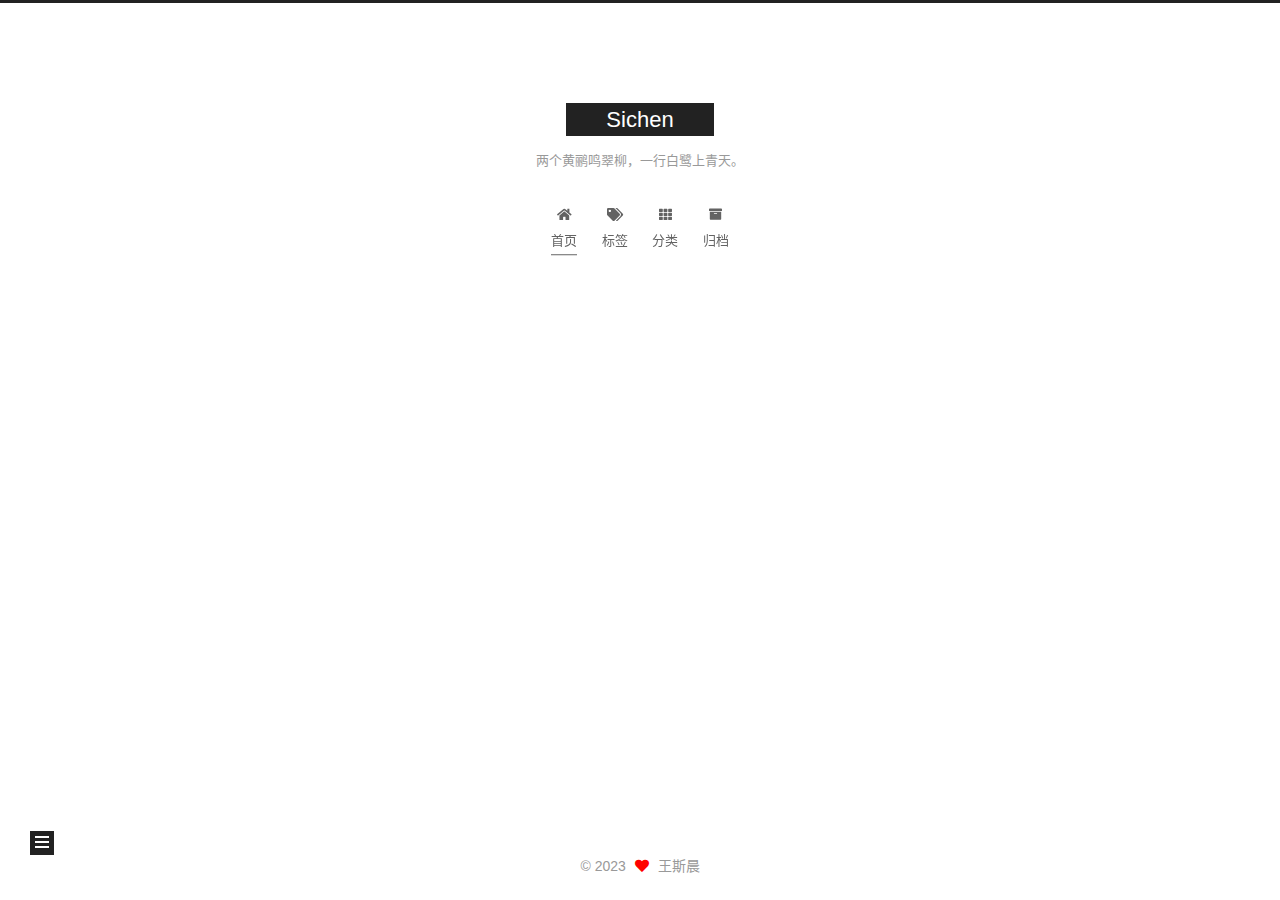
<file: index.html>
<!DOCTYPE html>
<html lang="zh-CN">
<head>
  <meta charset="UTF-8">
<meta name="viewport" content="width=device-width, initial-scale=1, maximum-scale=2">
<meta name="theme-color" content="#222">
<meta name="generator" content="Hexo 6.3.0">
  <link rel="apple-touch-icon" sizes="180x180" href="/images/apple-touch-icon-next.png">
  <link rel="icon" type="image/png" sizes="32x32" href="/images/favicon-32x32-next.png">
  <link rel="icon" type="image/png" sizes="16x16" href="/images/favicon-16x16-next.png">
  <link rel="mask-icon" href="/images/logo.svg" color="#222">

<link rel="stylesheet" href="/css/main.css">


<link rel="stylesheet" href="/lib/font-awesome/css/all.min.css">

<script id="hexo-configurations">
    var NexT = window.NexT || {};
    var CONFIG = {"hostname":"example.com","root":"/","scheme":"Muse","version":"7.8.0","exturl":false,"sidebar":{"position":"left","display":"post","padding":18,"offset":12,"onmobile":false},"copycode":{"enable":false,"show_result":false,"style":null},"back2top":{"enable":true,"sidebar":false,"scrollpercent":false},"bookmark":{"enable":false,"color":"#222","save":"auto"},"fancybox":false,"mediumzoom":false,"lazyload":false,"pangu":false,"comments":{"style":"tabs","active":null,"storage":true,"lazyload":false,"nav":null},"algolia":{"hits":{"per_page":10},"labels":{"input_placeholder":"Search for Posts","hits_empty":"We didn't find any results for the search: ${query}","hits_stats":"${hits} results found in ${time} ms"}},"localsearch":{"enable":false,"trigger":"auto","top_n_per_article":1,"unescape":false,"preload":false},"motion":{"enable":true,"async":false,"transition":{"post_block":"fadeIn","post_header":"slideDownIn","post_body":"slideDownIn","coll_header":"slideLeftIn","sidebar":"slideUpIn"}}};
  </script>

  <meta property="og:type" content="website">
<meta property="og:title" content="Sichen">
<meta property="og:url" content="http://example.com/index.html">
<meta property="og:site_name" content="Sichen">
<meta property="og:locale" content="zh_CN">
<meta property="article:author" content="王斯晨">
<meta name="twitter:card" content="summary">

<link rel="canonical" href="http://example.com/">


<script id="page-configurations">
  // https://hexo.io/docs/variables.html
  CONFIG.page = {
    sidebar: "",
    isHome : true,
    isPost : false,
    lang   : 'zh-CN'
  };
</script>

  <title>Sichen</title>
  






  <noscript>
  <style>
  .use-motion .brand,
  .use-motion .menu-item,
  .sidebar-inner,
  .use-motion .post-block,
  .use-motion .pagination,
  .use-motion .comments,
  .use-motion .post-header,
  .use-motion .post-body,
  .use-motion .collection-header { opacity: initial; }

  .use-motion .site-title,
  .use-motion .site-subtitle {
    opacity: initial;
    top: initial;
  }

  .use-motion .logo-line-before i { left: initial; }
  .use-motion .logo-line-after i { right: initial; }
  </style>
</noscript>

</head>

<body itemscope itemtype="http://schema.org/WebPage">
  <div class="container use-motion">
    <div class="headband"></div>

    <header class="header" itemscope itemtype="http://schema.org/WPHeader">
      <div class="header-inner"><div class="site-brand-container">
  <div class="site-nav-toggle">
    <div class="toggle" aria-label="切换导航栏">
      <span class="toggle-line toggle-line-first"></span>
      <span class="toggle-line toggle-line-middle"></span>
      <span class="toggle-line toggle-line-last"></span>
    </div>
  </div>

  <div class="site-meta">

    <a href="/" class="brand" rel="start">
      <span class="logo-line-before"><i></i></span>
      <h1 class="site-title">Sichen</h1>
      <span class="logo-line-after"><i></i></span>
    </a>
      <p class="site-subtitle" itemprop="description">两个黄鹂鸣翠柳，一行白鹭上青天。</p>
  </div>

  <div class="site-nav-right">
    <div class="toggle popup-trigger">
    </div>
  </div>
</div>




<nav class="site-nav">
  <ul id="menu" class="main-menu menu">
        <li class="menu-item menu-item-home">

    <a href="/" rel="section"><i class="fa fa-home fa-fw"></i>首页</a>

  </li>
        <li class="menu-item menu-item-tags">

    <a href="/tags/" rel="section"><i class="fa fa-tags fa-fw"></i>标签</a>

  </li>
        <li class="menu-item menu-item-categories">

    <a href="/categories/" rel="section"><i class="fa fa-th fa-fw"></i>分类</a>

  </li>
        <li class="menu-item menu-item-archives">

    <a href="/archives/" rel="section"><i class="fa fa-archive fa-fw"></i>归档</a>

  </li>
  </ul>
</nav>




</div>
    </header>

    
  <div class="back-to-top">
    <i class="fa fa-arrow-up"></i>
    <span>0%</span>
  </div>


    <main class="main">
      <div class="main-inner">
        <div class="content-wrap">
          

          <div class="content index posts-expand">
            
      
  
  
  <article itemscope itemtype="http://schema.org/Article" class="post-block" lang="zh-CN">
    <link itemprop="mainEntityOfPage" href="http://example.com/2023/11/30/Bon-Voyage/">

    <span hidden itemprop="author" itemscope itemtype="http://schema.org/Person">
      <meta itemprop="image" content="/images/avatar.gif">
      <meta itemprop="name" content="王斯晨">
      <meta itemprop="description" content="">
    </span>

    <span hidden itemprop="publisher" itemscope itemtype="http://schema.org/Organization">
      <meta itemprop="name" content="Sichen">
    </span>
      <header class="post-header">
        <h2 class="post-title" itemprop="name headline">
          
            <a href="/2023/11/30/Bon-Voyage/" class="post-title-link" itemprop="url">Bon Voyage</a>
        </h2>

        <div class="post-meta">
            <span class="post-meta-item">
              <span class="post-meta-item-icon">
                <i class="far fa-calendar"></i>
              </span>
              <span class="post-meta-item-text">发表于</span>

              <time title="创建时间：2023-11-30 19:04:40" itemprop="dateCreated datePublished" datetime="2023-11-30T19:04:40+08:00">2023-11-30</time>
            </span>
              <span class="post-meta-item">
                <span class="post-meta-item-icon">
                  <i class="far fa-calendar-check"></i>
                </span>
                <span class="post-meta-item-text">更新于</span>
                <time title="修改时间：2023-12-01 13:46:02" itemprop="dateModified" datetime="2023-12-01T13:46:02+08:00">2023-12-01</time>
              </span>
            <span class="post-meta-item">
              <span class="post-meta-item-icon">
                <i class="far fa-folder"></i>
              </span>
              <span class="post-meta-item-text">分类于</span>
                <span itemprop="about" itemscope itemtype="http://schema.org/Thing">
                  <a href="/categories/%E7%94%9F%E6%B4%BB/" itemprop="url" rel="index"><span itemprop="name">生活</span></a>
                </span>
            </span>

          

        </div>
      </header>

    
    
    
    <div class="post-body" itemprop="articleBody">

      
          <p>Sometimes, I feel like I’m just like a boat, upon a winding river, twisting towards an endless sea. Further and further, drifting away from where I want to be, who I want to be.</p>

      
    </div>

    
    
    
      <footer class="post-footer">
        <div class="post-eof"></div>
      </footer>
  </article>
  
  
  


  



          </div>
          

<script>
  window.addEventListener('tabs:register', () => {
    let { activeClass } = CONFIG.comments;
    if (CONFIG.comments.storage) {
      activeClass = localStorage.getItem('comments_active') || activeClass;
    }
    if (activeClass) {
      let activeTab = document.querySelector(`a[href="#comment-${activeClass}"]`);
      if (activeTab) {
        activeTab.click();
      }
    }
  });
  if (CONFIG.comments.storage) {
    window.addEventListener('tabs:click', event => {
      if (!event.target.matches('.tabs-comment .tab-content .tab-pane')) return;
      let commentClass = event.target.classList[1];
      localStorage.setItem('comments_active', commentClass);
    });
  }
</script>

        </div>
          
  
  <div class="toggle sidebar-toggle">
    <span class="toggle-line toggle-line-first"></span>
    <span class="toggle-line toggle-line-middle"></span>
    <span class="toggle-line toggle-line-last"></span>
  </div>

  <aside class="sidebar">
    <div class="sidebar-inner">

      <ul class="sidebar-nav motion-element">
        <li class="sidebar-nav-toc">
          文章目录
        </li>
        <li class="sidebar-nav-overview">
          站点概览
        </li>
      </ul>

      <!--noindex-->
      <div class="post-toc-wrap sidebar-panel">
      </div>
      <!--/noindex-->

      <div class="site-overview-wrap sidebar-panel">
        <div class="site-author motion-element" itemprop="author" itemscope itemtype="http://schema.org/Person">
  <p class="site-author-name" itemprop="name">王斯晨</p>
  <div class="site-description" itemprop="description"></div>
</div>
<div class="site-state-wrap motion-element">
  <nav class="site-state">
      <div class="site-state-item site-state-posts">
          <a href="/archives/">
        
          <span class="site-state-item-count">1</span>
          <span class="site-state-item-name">日志</span>
        </a>
      </div>
      <div class="site-state-item site-state-categories">
            <a href="/categories/">
          
        <span class="site-state-item-count">1</span>
        <span class="site-state-item-name">分类</span></a>
      </div>
      <div class="site-state-item site-state-tags">
            <a href="/tags/">
          
        <span class="site-state-item-count">1</span>
        <span class="site-state-item-name">标签</span></a>
      </div>
  </nav>
</div>



      </div>

    </div>
  </aside>
  <div id="sidebar-dimmer"></div>


      </div>
    </main>

    <footer class="footer">
      <div class="footer-inner">
        

        

<div class="copyright">
  
  &copy; 
  <span itemprop="copyrightYear">2023</span>
  <span class="with-love">
    <i class="fa fa-heart"></i>
  </span>
  <span class="author" itemprop="copyrightHolder">王斯晨</span>
</div>

        








      </div>
    </footer>
  </div>

  
  <script src="/lib/anime.min.js"></script>
  <script src="/lib/velocity/velocity.min.js"></script>
  <script src="/lib/velocity/velocity.ui.min.js"></script>

<script src="/js/utils.js"></script>

<script src="/js/motion.js"></script>


<script src="/js/schemes/muse.js"></script>


<script src="/js/next-boot.js"></script>




  















  

  

</body>
</html>
</file>
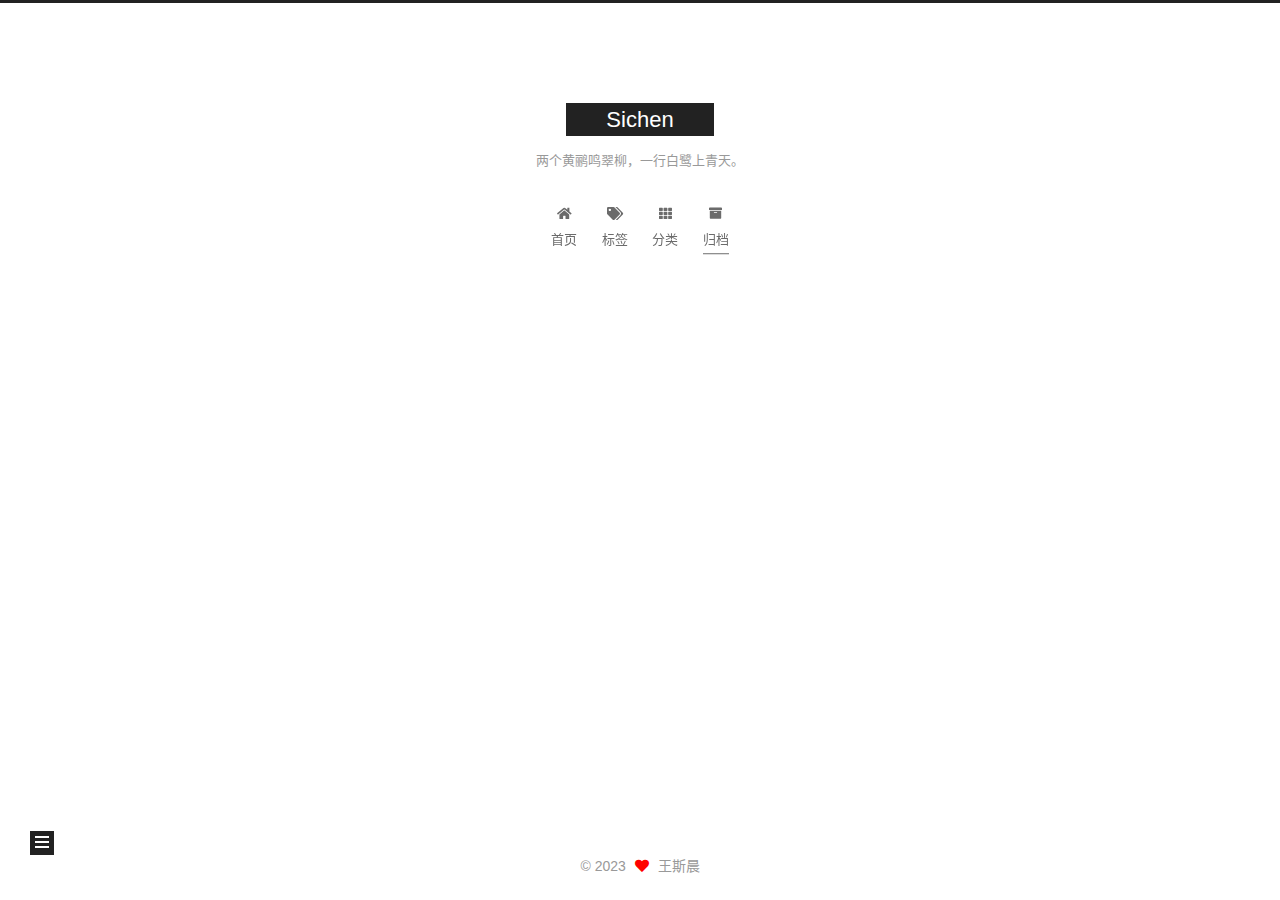
<file: archives/index.html>
<!DOCTYPE html>
<html lang="zh-CN">
<head>
  <meta charset="UTF-8">
<meta name="viewport" content="width=device-width, initial-scale=1, maximum-scale=2">
<meta name="theme-color" content="#222">
<meta name="generator" content="Hexo 6.3.0">
  <link rel="apple-touch-icon" sizes="180x180" href="/images/apple-touch-icon-next.png">
  <link rel="icon" type="image/png" sizes="32x32" href="/images/favicon-32x32-next.png">
  <link rel="icon" type="image/png" sizes="16x16" href="/images/favicon-16x16-next.png">
  <link rel="mask-icon" href="/images/logo.svg" color="#222">

<link rel="stylesheet" href="/css/main.css">


<link rel="stylesheet" href="/lib/font-awesome/css/all.min.css">

<script id="hexo-configurations">
    var NexT = window.NexT || {};
    var CONFIG = {"hostname":"example.com","root":"/","scheme":"Muse","version":"7.8.0","exturl":false,"sidebar":{"position":"left","display":"post","padding":18,"offset":12,"onmobile":false},"copycode":{"enable":false,"show_result":false,"style":null},"back2top":{"enable":true,"sidebar":false,"scrollpercent":false},"bookmark":{"enable":false,"color":"#222","save":"auto"},"fancybox":false,"mediumzoom":false,"lazyload":false,"pangu":false,"comments":{"style":"tabs","active":null,"storage":true,"lazyload":false,"nav":null},"algolia":{"hits":{"per_page":10},"labels":{"input_placeholder":"Search for Posts","hits_empty":"We didn't find any results for the search: ${query}","hits_stats":"${hits} results found in ${time} ms"}},"localsearch":{"enable":false,"trigger":"auto","top_n_per_article":1,"unescape":false,"preload":false},"motion":{"enable":true,"async":false,"transition":{"post_block":"fadeIn","post_header":"slideDownIn","post_body":"slideDownIn","coll_header":"slideLeftIn","sidebar":"slideUpIn"}}};
  </script>

  <meta property="og:type" content="website">
<meta property="og:title" content="Sichen">
<meta property="og:url" content="http://example.com/archives/index.html">
<meta property="og:site_name" content="Sichen">
<meta property="og:locale" content="zh_CN">
<meta property="article:author" content="王斯晨">
<meta name="twitter:card" content="summary">

<link rel="canonical" href="http://example.com/archives/">


<script id="page-configurations">
  // https://hexo.io/docs/variables.html
  CONFIG.page = {
    sidebar: "",
    isHome : false,
    isPost : false,
    lang   : 'zh-CN'
  };
</script>

  <title>归档 | Sichen</title>
  






  <noscript>
  <style>
  .use-motion .brand,
  .use-motion .menu-item,
  .sidebar-inner,
  .use-motion .post-block,
  .use-motion .pagination,
  .use-motion .comments,
  .use-motion .post-header,
  .use-motion .post-body,
  .use-motion .collection-header { opacity: initial; }

  .use-motion .site-title,
  .use-motion .site-subtitle {
    opacity: initial;
    top: initial;
  }

  .use-motion .logo-line-before i { left: initial; }
  .use-motion .logo-line-after i { right: initial; }
  </style>
</noscript>

</head>

<body itemscope itemtype="http://schema.org/WebPage">
  <div class="container use-motion">
    <div class="headband"></div>

    <header class="header" itemscope itemtype="http://schema.org/WPHeader">
      <div class="header-inner"><div class="site-brand-container">
  <div class="site-nav-toggle">
    <div class="toggle" aria-label="切换导航栏">
      <span class="toggle-line toggle-line-first"></span>
      <span class="toggle-line toggle-line-middle"></span>
      <span class="toggle-line toggle-line-last"></span>
    </div>
  </div>

  <div class="site-meta">

    <a href="/" class="brand" rel="start">
      <span class="logo-line-before"><i></i></span>
      <h1 class="site-title">Sichen</h1>
      <span class="logo-line-after"><i></i></span>
    </a>
      <p class="site-subtitle" itemprop="description">两个黄鹂鸣翠柳，一行白鹭上青天。</p>
  </div>

  <div class="site-nav-right">
    <div class="toggle popup-trigger">
    </div>
  </div>
</div>




<nav class="site-nav">
  <ul id="menu" class="main-menu menu">
        <li class="menu-item menu-item-home">

    <a href="/" rel="section"><i class="fa fa-home fa-fw"></i>首页</a>

  </li>
        <li class="menu-item menu-item-tags">

    <a href="/tags/" rel="section"><i class="fa fa-tags fa-fw"></i>标签</a>

  </li>
        <li class="menu-item menu-item-categories">

    <a href="/categories/" rel="section"><i class="fa fa-th fa-fw"></i>分类</a>

  </li>
        <li class="menu-item menu-item-archives">

    <a href="/archives/" rel="section"><i class="fa fa-archive fa-fw"></i>归档</a>

  </li>
  </ul>
</nav>




</div>
    </header>

    
  <div class="back-to-top">
    <i class="fa fa-arrow-up"></i>
    <span>0%</span>
  </div>


    <main class="main">
      <div class="main-inner">
        <div class="content-wrap">
          

          <div class="content archive">
            

  
  
  
  <div class="post-block">
    <div class="posts-collapse">
      <div class="collection-title">
        <span class="collection-header">嗯..! 目前共计 1 篇日志。 继续努力。</span>
      </div>

      
    <div class="collection-year">
      <span class="collection-header">2023</span>
    </div>

  <article itemscope itemtype="http://schema.org/Article">
    <header class="post-header">

      <div class="post-meta">
        <time itemprop="dateCreated"
              datetime="2023-11-30T19:04:40+08:00"
              content="2023-11-30">
          11-30
        </time>
      </div>

      <div class="post-title">
          <a class="post-title-link" href="/2023/11/30/Bon-Voyage/" itemprop="url">
            <span itemprop="name">Bon Voyage</span>
          </a>
      </div>

    </header>
  </article>


    </div>
  </div>
  
  
  

  



          </div>
          

<script>
  window.addEventListener('tabs:register', () => {
    let { activeClass } = CONFIG.comments;
    if (CONFIG.comments.storage) {
      activeClass = localStorage.getItem('comments_active') || activeClass;
    }
    if (activeClass) {
      let activeTab = document.querySelector(`a[href="#comment-${activeClass}"]`);
      if (activeTab) {
        activeTab.click();
      }
    }
  });
  if (CONFIG.comments.storage) {
    window.addEventListener('tabs:click', event => {
      if (!event.target.matches('.tabs-comment .tab-content .tab-pane')) return;
      let commentClass = event.target.classList[1];
      localStorage.setItem('comments_active', commentClass);
    });
  }
</script>

        </div>
          
  
  <div class="toggle sidebar-toggle">
    <span class="toggle-line toggle-line-first"></span>
    <span class="toggle-line toggle-line-middle"></span>
    <span class="toggle-line toggle-line-last"></span>
  </div>

  <aside class="sidebar">
    <div class="sidebar-inner">

      <ul class="sidebar-nav motion-element">
        <li class="sidebar-nav-toc">
          文章目录
        </li>
        <li class="sidebar-nav-overview">
          站点概览
        </li>
      </ul>

      <!--noindex-->
      <div class="post-toc-wrap sidebar-panel">
      </div>
      <!--/noindex-->

      <div class="site-overview-wrap sidebar-panel">
        <div class="site-author motion-element" itemprop="author" itemscope itemtype="http://schema.org/Person">
  <p class="site-author-name" itemprop="name">王斯晨</p>
  <div class="site-description" itemprop="description"></div>
</div>
<div class="site-state-wrap motion-element">
  <nav class="site-state">
      <div class="site-state-item site-state-posts">
          <a href="/archives/">
        
          <span class="site-state-item-count">1</span>
          <span class="site-state-item-name">日志</span>
        </a>
      </div>
      <div class="site-state-item site-state-categories">
            <a href="/categories/">
          
        <span class="site-state-item-count">1</span>
        <span class="site-state-item-name">分类</span></a>
      </div>
      <div class="site-state-item site-state-tags">
            <a href="/tags/">
          
        <span class="site-state-item-count">1</span>
        <span class="site-state-item-name">标签</span></a>
      </div>
  </nav>
</div>



      </div>

    </div>
  </aside>
  <div id="sidebar-dimmer"></div>


      </div>
    </main>

    <footer class="footer">
      <div class="footer-inner">
        

        

<div class="copyright">
  
  &copy; 
  <span itemprop="copyrightYear">2023</span>
  <span class="with-love">
    <i class="fa fa-heart"></i>
  </span>
  <span class="author" itemprop="copyrightHolder">王斯晨</span>
</div>

        








      </div>
    </footer>
  </div>

  
  <script src="/lib/anime.min.js"></script>
  <script src="/lib/velocity/velocity.min.js"></script>
  <script src="/lib/velocity/velocity.ui.min.js"></script>

<script src="/js/utils.js"></script>

<script src="/js/motion.js"></script>


<script src="/js/schemes/muse.js"></script>


<script src="/js/next-boot.js"></script>




  















  

  

</body>
</html>
</file>
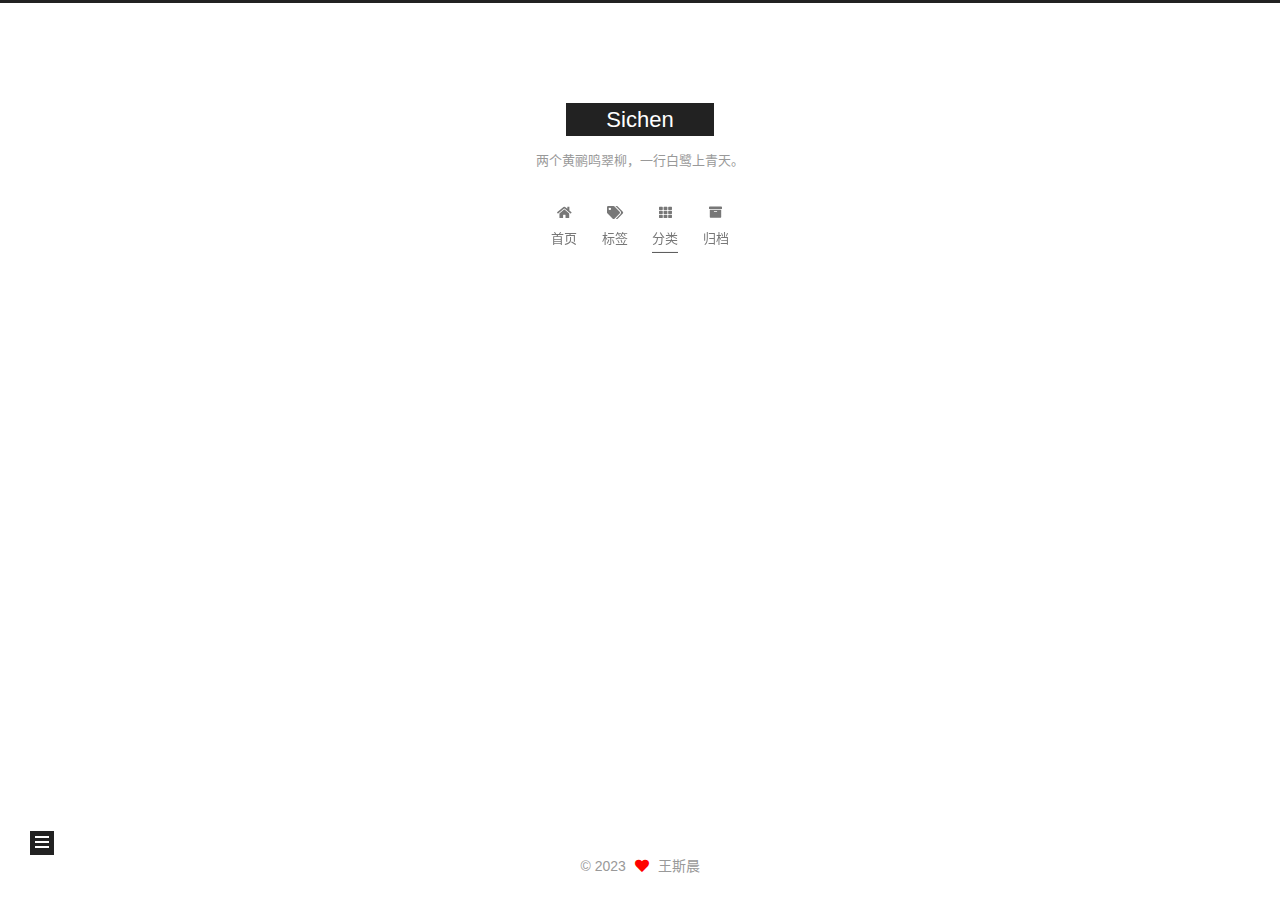
<file: categories/index.html>
<!DOCTYPE html>
<html lang="zh-CN">
<head>
  <meta charset="UTF-8">
<meta name="viewport" content="width=device-width, initial-scale=1, maximum-scale=2">
<meta name="theme-color" content="#222">
<meta name="generator" content="Hexo 6.3.0">
  <link rel="apple-touch-icon" sizes="180x180" href="/images/apple-touch-icon-next.png">
  <link rel="icon" type="image/png" sizes="32x32" href="/images/favicon-32x32-next.png">
  <link rel="icon" type="image/png" sizes="16x16" href="/images/favicon-16x16-next.png">
  <link rel="mask-icon" href="/images/logo.svg" color="#222">

<link rel="stylesheet" href="/css/main.css">


<link rel="stylesheet" href="/lib/font-awesome/css/all.min.css">

<script id="hexo-configurations">
    var NexT = window.NexT || {};
    var CONFIG = {"hostname":"example.com","root":"/","scheme":"Muse","version":"7.8.0","exturl":false,"sidebar":{"position":"left","display":"post","padding":18,"offset":12,"onmobile":false},"copycode":{"enable":false,"show_result":false,"style":null},"back2top":{"enable":true,"sidebar":false,"scrollpercent":false},"bookmark":{"enable":false,"color":"#222","save":"auto"},"fancybox":false,"mediumzoom":false,"lazyload":false,"pangu":false,"comments":{"style":"tabs","active":null,"storage":true,"lazyload":false,"nav":null},"algolia":{"hits":{"per_page":10},"labels":{"input_placeholder":"Search for Posts","hits_empty":"We didn't find any results for the search: ${query}","hits_stats":"${hits} results found in ${time} ms"}},"localsearch":{"enable":false,"trigger":"auto","top_n_per_article":1,"unescape":false,"preload":false},"motion":{"enable":true,"async":false,"transition":{"post_block":"fadeIn","post_header":"slideDownIn","post_body":"slideDownIn","coll_header":"slideLeftIn","sidebar":"slideUpIn"}}};
  </script>

  <meta property="og:type" content="website">
<meta property="og:title" content="分类">
<meta property="og:url" content="http://example.com/categories/index.html">
<meta property="og:site_name" content="Sichen">
<meta property="og:locale" content="zh_CN">
<meta property="article:published_time" content="2023-12-01T05:41:01.000Z">
<meta property="article:modified_time" content="2023-12-01T05:43:53.467Z">
<meta property="article:author" content="王斯晨">
<meta name="twitter:card" content="summary">

<link rel="canonical" href="http://example.com/categories/">


<script id="page-configurations">
  // https://hexo.io/docs/variables.html
  CONFIG.page = {
    sidebar: "",
    isHome : false,
    isPost : false,
    lang   : 'zh-CN'
  };
</script>

  <title>分类 | Sichen
</title>
  






  <noscript>
  <style>
  .use-motion .brand,
  .use-motion .menu-item,
  .sidebar-inner,
  .use-motion .post-block,
  .use-motion .pagination,
  .use-motion .comments,
  .use-motion .post-header,
  .use-motion .post-body,
  .use-motion .collection-header { opacity: initial; }

  .use-motion .site-title,
  .use-motion .site-subtitle {
    opacity: initial;
    top: initial;
  }

  .use-motion .logo-line-before i { left: initial; }
  .use-motion .logo-line-after i { right: initial; }
  </style>
</noscript>

</head>

<body itemscope itemtype="http://schema.org/WebPage">
  <div class="container use-motion">
    <div class="headband"></div>

    <header class="header" itemscope itemtype="http://schema.org/WPHeader">
      <div class="header-inner"><div class="site-brand-container">
  <div class="site-nav-toggle">
    <div class="toggle" aria-label="切换导航栏">
      <span class="toggle-line toggle-line-first"></span>
      <span class="toggle-line toggle-line-middle"></span>
      <span class="toggle-line toggle-line-last"></span>
    </div>
  </div>

  <div class="site-meta">

    <a href="/" class="brand" rel="start">
      <span class="logo-line-before"><i></i></span>
      <h1 class="site-title">Sichen</h1>
      <span class="logo-line-after"><i></i></span>
    </a>
      <p class="site-subtitle" itemprop="description">两个黄鹂鸣翠柳，一行白鹭上青天。</p>
  </div>

  <div class="site-nav-right">
    <div class="toggle popup-trigger">
    </div>
  </div>
</div>




<nav class="site-nav">
  <ul id="menu" class="main-menu menu">
        <li class="menu-item menu-item-home">

    <a href="/" rel="section"><i class="fa fa-home fa-fw"></i>首页</a>

  </li>
        <li class="menu-item menu-item-tags">

    <a href="/tags/" rel="section"><i class="fa fa-tags fa-fw"></i>标签</a>

  </li>
        <li class="menu-item menu-item-categories">

    <a href="/categories/" rel="section"><i class="fa fa-th fa-fw"></i>分类</a>

  </li>
        <li class="menu-item menu-item-archives">

    <a href="/archives/" rel="section"><i class="fa fa-archive fa-fw"></i>归档</a>

  </li>
  </ul>
</nav>




</div>
    </header>

    
  <div class="back-to-top">
    <i class="fa fa-arrow-up"></i>
    <span>0%</span>
  </div>


    <main class="main">
      <div class="main-inner">
        <div class="content-wrap">
          
  
  

          <div class="content page posts-expand">
            

    
    
    
    <div class="post-block" lang="zh-CN">
      <header class="post-header">

<h1 class="post-title" itemprop="name headline">分类
</h1>

<div class="post-meta">
  

</div>

</header>

      
      
      
      <div class="post-body">
          <div class="category-all-page">
            <div class="category-all-title">
              目前共计 1 个分类
            </div>
            <div class="category-all">
              <ul class="category-list"><li class="category-list-item"><a class="category-list-link" href="/categories/%E7%94%9F%E6%B4%BB/">生活</a><span class="category-list-count">1</span></li></ul>
            </div>
          </div>
        
      </div>
      
      
      
    </div>
    

    
    
    


          </div>
          

<script>
  window.addEventListener('tabs:register', () => {
    let { activeClass } = CONFIG.comments;
    if (CONFIG.comments.storage) {
      activeClass = localStorage.getItem('comments_active') || activeClass;
    }
    if (activeClass) {
      let activeTab = document.querySelector(`a[href="#comment-${activeClass}"]`);
      if (activeTab) {
        activeTab.click();
      }
    }
  });
  if (CONFIG.comments.storage) {
    window.addEventListener('tabs:click', event => {
      if (!event.target.matches('.tabs-comment .tab-content .tab-pane')) return;
      let commentClass = event.target.classList[1];
      localStorage.setItem('comments_active', commentClass);
    });
  }
</script>

        </div>
          
  
  <div class="toggle sidebar-toggle">
    <span class="toggle-line toggle-line-first"></span>
    <span class="toggle-line toggle-line-middle"></span>
    <span class="toggle-line toggle-line-last"></span>
  </div>

  <aside class="sidebar">
    <div class="sidebar-inner">

      <ul class="sidebar-nav motion-element">
        <li class="sidebar-nav-toc">
          文章目录
        </li>
        <li class="sidebar-nav-overview">
          站点概览
        </li>
      </ul>

      <!--noindex-->
      <div class="post-toc-wrap sidebar-panel">
      </div>
      <!--/noindex-->

      <div class="site-overview-wrap sidebar-panel">
        <div class="site-author motion-element" itemprop="author" itemscope itemtype="http://schema.org/Person">
  <p class="site-author-name" itemprop="name">王斯晨</p>
  <div class="site-description" itemprop="description"></div>
</div>
<div class="site-state-wrap motion-element">
  <nav class="site-state">
      <div class="site-state-item site-state-posts">
          <a href="/archives/">
        
          <span class="site-state-item-count">1</span>
          <span class="site-state-item-name">日志</span>
        </a>
      </div>
      <div class="site-state-item site-state-categories">
            <a href="/categories/">
          
        <span class="site-state-item-count">1</span>
        <span class="site-state-item-name">分类</span></a>
      </div>
      <div class="site-state-item site-state-tags">
            <a href="/tags/">
          
        <span class="site-state-item-count">1</span>
        <span class="site-state-item-name">标签</span></a>
      </div>
  </nav>
</div>



      </div>

    </div>
  </aside>
  <div id="sidebar-dimmer"></div>


      </div>
    </main>

    <footer class="footer">
      <div class="footer-inner">
        

        

<div class="copyright">
  
  &copy; 
  <span itemprop="copyrightYear">2023</span>
  <span class="with-love">
    <i class="fa fa-heart"></i>
  </span>
  <span class="author" itemprop="copyrightHolder">王斯晨</span>
</div>

        








      </div>
    </footer>
  </div>

  
  <script src="/lib/anime.min.js"></script>
  <script src="/lib/velocity/velocity.min.js"></script>
  <script src="/lib/velocity/velocity.ui.min.js"></script>

<script src="/js/utils.js"></script>

<script src="/js/motion.js"></script>


<script src="/js/schemes/muse.js"></script>


<script src="/js/next-boot.js"></script>




  















  

  

</body>
</html>
</file>
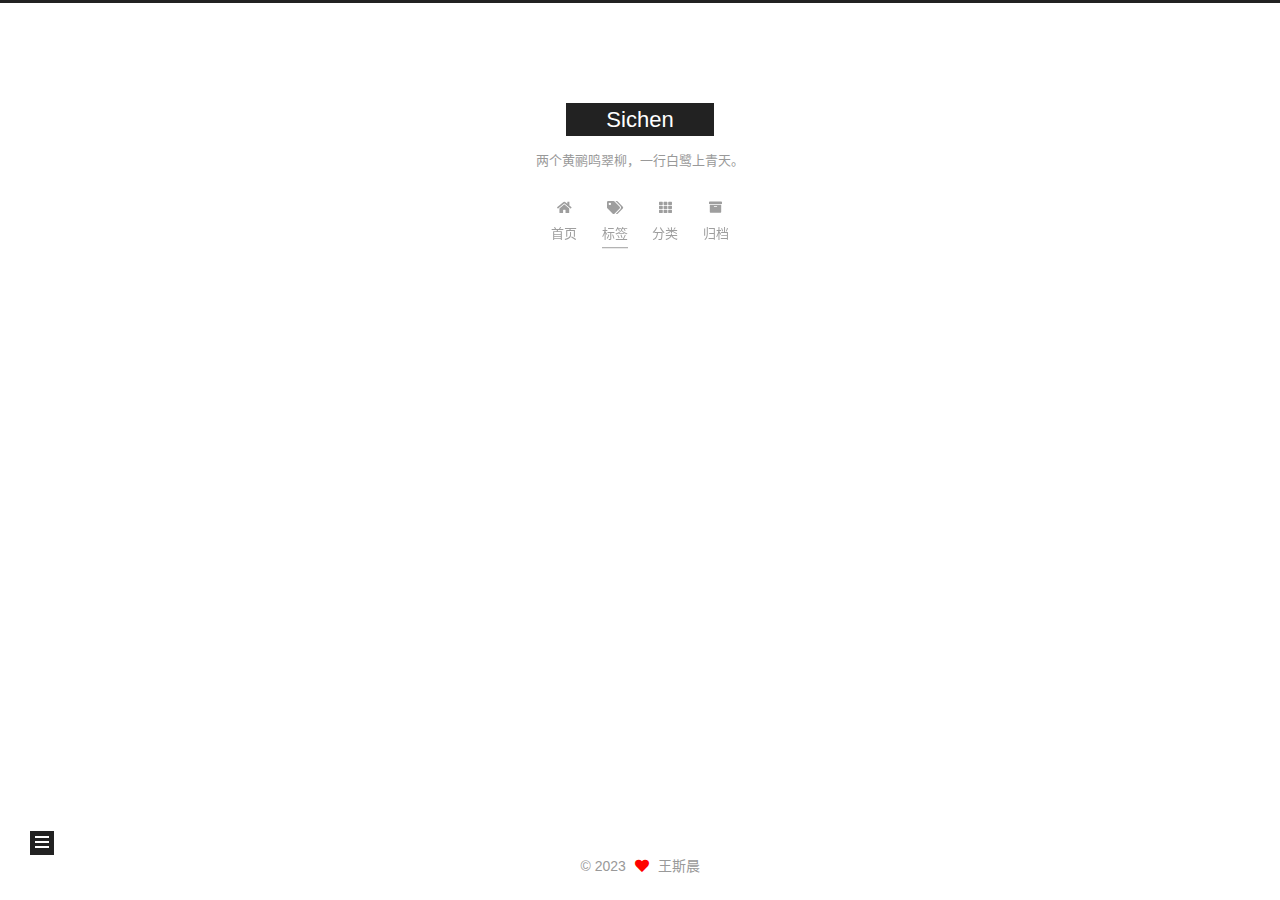
<file: tags/index.html>
<!DOCTYPE html>
<html lang="zh-CN">
<head>
  <meta charset="UTF-8">
<meta name="viewport" content="width=device-width, initial-scale=1, maximum-scale=2">
<meta name="theme-color" content="#222">
<meta name="generator" content="Hexo 6.3.0">
  <link rel="apple-touch-icon" sizes="180x180" href="/images/apple-touch-icon-next.png">
  <link rel="icon" type="image/png" sizes="32x32" href="/images/favicon-32x32-next.png">
  <link rel="icon" type="image/png" sizes="16x16" href="/images/favicon-16x16-next.png">
  <link rel="mask-icon" href="/images/logo.svg" color="#222">

<link rel="stylesheet" href="/css/main.css">


<link rel="stylesheet" href="/lib/font-awesome/css/all.min.css">

<script id="hexo-configurations">
    var NexT = window.NexT || {};
    var CONFIG = {"hostname":"example.com","root":"/","scheme":"Muse","version":"7.8.0","exturl":false,"sidebar":{"position":"left","display":"post","padding":18,"offset":12,"onmobile":false},"copycode":{"enable":false,"show_result":false,"style":null},"back2top":{"enable":true,"sidebar":false,"scrollpercent":false},"bookmark":{"enable":false,"color":"#222","save":"auto"},"fancybox":false,"mediumzoom":false,"lazyload":false,"pangu":false,"comments":{"style":"tabs","active":null,"storage":true,"lazyload":false,"nav":null},"algolia":{"hits":{"per_page":10},"labels":{"input_placeholder":"Search for Posts","hits_empty":"We didn't find any results for the search: ${query}","hits_stats":"${hits} results found in ${time} ms"}},"localsearch":{"enable":false,"trigger":"auto","top_n_per_article":1,"unescape":false,"preload":false},"motion":{"enable":true,"async":false,"transition":{"post_block":"fadeIn","post_header":"slideDownIn","post_body":"slideDownIn","coll_header":"slideLeftIn","sidebar":"slideUpIn"}}};
  </script>

  <meta property="og:type" content="website">
<meta property="og:title" content="标签">
<meta property="og:url" content="http://example.com/tags/index.html">
<meta property="og:site_name" content="Sichen">
<meta property="og:locale" content="zh_CN">
<meta property="article:published_time" content="2023-12-01T05:47:32.000Z">
<meta property="article:modified_time" content="2023-12-01T05:50:43.623Z">
<meta property="article:author" content="王斯晨">
<meta name="twitter:card" content="summary">

<link rel="canonical" href="http://example.com/tags/">


<script id="page-configurations">
  // https://hexo.io/docs/variables.html
  CONFIG.page = {
    sidebar: "",
    isHome : false,
    isPost : false,
    lang   : 'zh-CN'
  };
</script>

  <title>标签 | Sichen
</title>
  






  <noscript>
  <style>
  .use-motion .brand,
  .use-motion .menu-item,
  .sidebar-inner,
  .use-motion .post-block,
  .use-motion .pagination,
  .use-motion .comments,
  .use-motion .post-header,
  .use-motion .post-body,
  .use-motion .collection-header { opacity: initial; }

  .use-motion .site-title,
  .use-motion .site-subtitle {
    opacity: initial;
    top: initial;
  }

  .use-motion .logo-line-before i { left: initial; }
  .use-motion .logo-line-after i { right: initial; }
  </style>
</noscript>

</head>

<body itemscope itemtype="http://schema.org/WebPage">
  <div class="container use-motion">
    <div class="headband"></div>

    <header class="header" itemscope itemtype="http://schema.org/WPHeader">
      <div class="header-inner"><div class="site-brand-container">
  <div class="site-nav-toggle">
    <div class="toggle" aria-label="切换导航栏">
      <span class="toggle-line toggle-line-first"></span>
      <span class="toggle-line toggle-line-middle"></span>
      <span class="toggle-line toggle-line-last"></span>
    </div>
  </div>

  <div class="site-meta">

    <a href="/" class="brand" rel="start">
      <span class="logo-line-before"><i></i></span>
      <h1 class="site-title">Sichen</h1>
      <span class="logo-line-after"><i></i></span>
    </a>
      <p class="site-subtitle" itemprop="description">两个黄鹂鸣翠柳，一行白鹭上青天。</p>
  </div>

  <div class="site-nav-right">
    <div class="toggle popup-trigger">
    </div>
  </div>
</div>




<nav class="site-nav">
  <ul id="menu" class="main-menu menu">
        <li class="menu-item menu-item-home">

    <a href="/" rel="section"><i class="fa fa-home fa-fw"></i>首页</a>

  </li>
        <li class="menu-item menu-item-tags">

    <a href="/tags/" rel="section"><i class="fa fa-tags fa-fw"></i>标签</a>

  </li>
        <li class="menu-item menu-item-categories">

    <a href="/categories/" rel="section"><i class="fa fa-th fa-fw"></i>分类</a>

  </li>
        <li class="menu-item menu-item-archives">

    <a href="/archives/" rel="section"><i class="fa fa-archive fa-fw"></i>归档</a>

  </li>
  </ul>
</nav>




</div>
    </header>

    
  <div class="back-to-top">
    <i class="fa fa-arrow-up"></i>
    <span>0%</span>
  </div>


    <main class="main">
      <div class="main-inner">
        <div class="content-wrap">
          
  
  

          <div class="content page posts-expand">
            

    
    
    
    <div class="post-block" lang="zh-CN">
      <header class="post-header">

<h1 class="post-title" itemprop="name headline">标签
</h1>

<div class="post-meta">
  

</div>

</header>

      
      
      
      <div class="post-body">
          <div class="tag-cloud">
            <div class="tag-cloud-title">
              目前共计 1 个标签
            </div>
            <div class="tag-cloud-tags">
              <a href="/tags/%E8%8B%B1%E8%AF%AD/" style="font-size: 12px; color: #ccc">英语</a>
            </div>
          </div>
        
      </div>
      
      
      
    </div>
    

    
    
    


          </div>
          

<script>
  window.addEventListener('tabs:register', () => {
    let { activeClass } = CONFIG.comments;
    if (CONFIG.comments.storage) {
      activeClass = localStorage.getItem('comments_active') || activeClass;
    }
    if (activeClass) {
      let activeTab = document.querySelector(`a[href="#comment-${activeClass}"]`);
      if (activeTab) {
        activeTab.click();
      }
    }
  });
  if (CONFIG.comments.storage) {
    window.addEventListener('tabs:click', event => {
      if (!event.target.matches('.tabs-comment .tab-content .tab-pane')) return;
      let commentClass = event.target.classList[1];
      localStorage.setItem('comments_active', commentClass);
    });
  }
</script>

        </div>
          
  
  <div class="toggle sidebar-toggle">
    <span class="toggle-line toggle-line-first"></span>
    <span class="toggle-line toggle-line-middle"></span>
    <span class="toggle-line toggle-line-last"></span>
  </div>

  <aside class="sidebar">
    <div class="sidebar-inner">

      <ul class="sidebar-nav motion-element">
        <li class="sidebar-nav-toc">
          文章目录
        </li>
        <li class="sidebar-nav-overview">
          站点概览
        </li>
      </ul>

      <!--noindex-->
      <div class="post-toc-wrap sidebar-panel">
      </div>
      <!--/noindex-->

      <div class="site-overview-wrap sidebar-panel">
        <div class="site-author motion-element" itemprop="author" itemscope itemtype="http://schema.org/Person">
  <p class="site-author-name" itemprop="name">王斯晨</p>
  <div class="site-description" itemprop="description"></div>
</div>
<div class="site-state-wrap motion-element">
  <nav class="site-state">
      <div class="site-state-item site-state-posts">
          <a href="/archives/">
        
          <span class="site-state-item-count">1</span>
          <span class="site-state-item-name">日志</span>
        </a>
      </div>
      <div class="site-state-item site-state-categories">
            <a href="/categories/">
          
        <span class="site-state-item-count">1</span>
        <span class="site-state-item-name">分类</span></a>
      </div>
      <div class="site-state-item site-state-tags">
            <a href="/tags/">
          
        <span class="site-state-item-count">1</span>
        <span class="site-state-item-name">标签</span></a>
      </div>
  </nav>
</div>



      </div>

    </div>
  </aside>
  <div id="sidebar-dimmer"></div>


      </div>
    </main>

    <footer class="footer">
      <div class="footer-inner">
        

        

<div class="copyright">
  
  &copy; 
  <span itemprop="copyrightYear">2023</span>
  <span class="with-love">
    <i class="fa fa-heart"></i>
  </span>
  <span class="author" itemprop="copyrightHolder">王斯晨</span>
</div>

        








      </div>
    </footer>
  </div>

  
  <script src="/lib/anime.min.js"></script>
  <script src="/lib/velocity/velocity.min.js"></script>
  <script src="/lib/velocity/velocity.ui.min.js"></script>

<script src="/js/utils.js"></script>

<script src="/js/motion.js"></script>


<script src="/js/schemes/muse.js"></script>


<script src="/js/next-boot.js"></script>




  















  

  

</body>
</html>
</file>
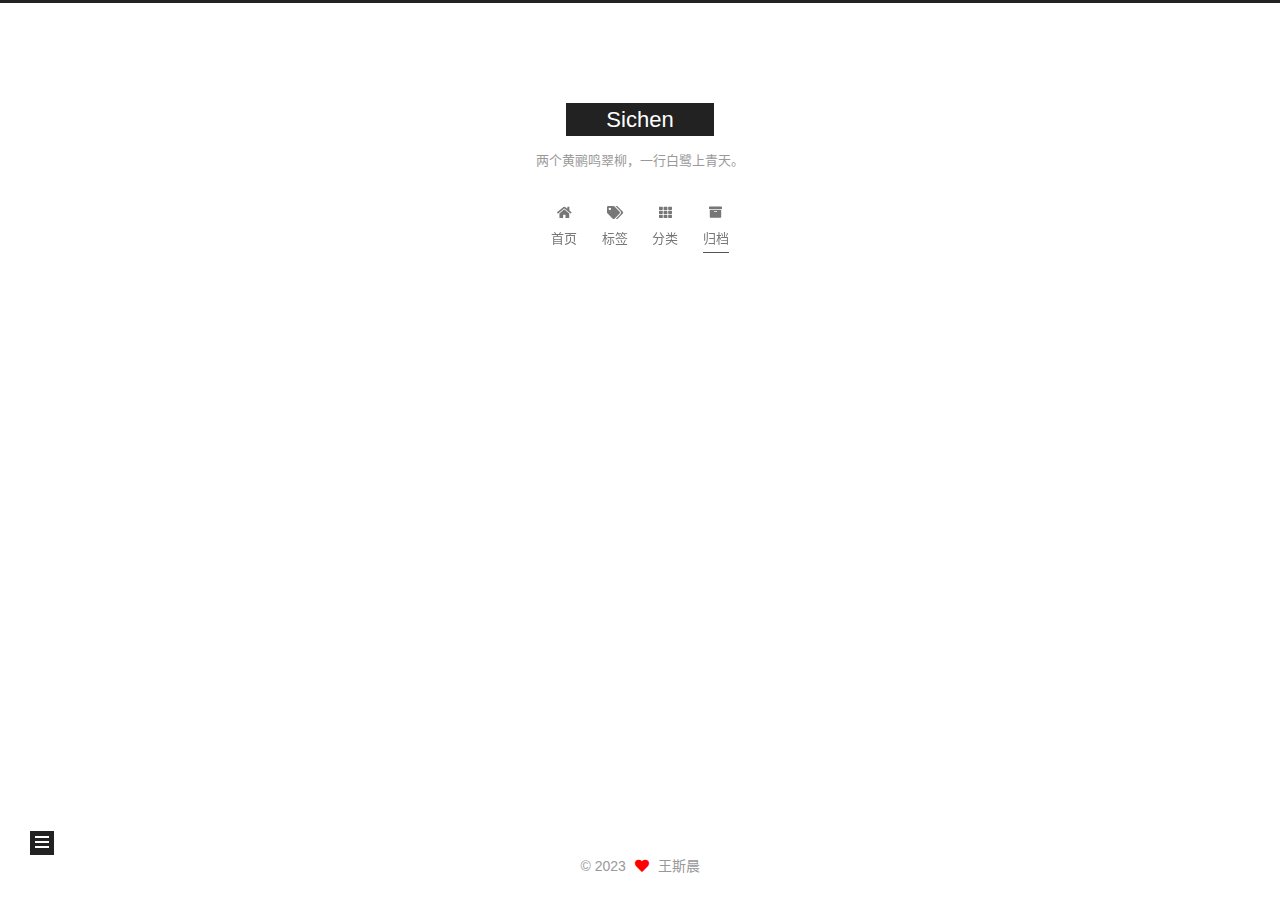
<file: archives/2023/index.html>
<!DOCTYPE html>
<html lang="zh-CN">
<head>
  <meta charset="UTF-8">
<meta name="viewport" content="width=device-width, initial-scale=1, maximum-scale=2">
<meta name="theme-color" content="#222">
<meta name="generator" content="Hexo 6.3.0">
  <link rel="apple-touch-icon" sizes="180x180" href="/images/apple-touch-icon-next.png">
  <link rel="icon" type="image/png" sizes="32x32" href="/images/favicon-32x32-next.png">
  <link rel="icon" type="image/png" sizes="16x16" href="/images/favicon-16x16-next.png">
  <link rel="mask-icon" href="/images/logo.svg" color="#222">

<link rel="stylesheet" href="/css/main.css">


<link rel="stylesheet" href="/lib/font-awesome/css/all.min.css">

<script id="hexo-configurations">
    var NexT = window.NexT || {};
    var CONFIG = {"hostname":"example.com","root":"/","scheme":"Muse","version":"7.8.0","exturl":false,"sidebar":{"position":"left","display":"post","padding":18,"offset":12,"onmobile":false},"copycode":{"enable":false,"show_result":false,"style":null},"back2top":{"enable":true,"sidebar":false,"scrollpercent":false},"bookmark":{"enable":false,"color":"#222","save":"auto"},"fancybox":false,"mediumzoom":false,"lazyload":false,"pangu":false,"comments":{"style":"tabs","active":null,"storage":true,"lazyload":false,"nav":null},"algolia":{"hits":{"per_page":10},"labels":{"input_placeholder":"Search for Posts","hits_empty":"We didn't find any results for the search: ${query}","hits_stats":"${hits} results found in ${time} ms"}},"localsearch":{"enable":false,"trigger":"auto","top_n_per_article":1,"unescape":false,"preload":false},"motion":{"enable":true,"async":false,"transition":{"post_block":"fadeIn","post_header":"slideDownIn","post_body":"slideDownIn","coll_header":"slideLeftIn","sidebar":"slideUpIn"}}};
  </script>

  <meta property="og:type" content="website">
<meta property="og:title" content="Sichen">
<meta property="og:url" content="http://example.com/archives/2023/index.html">
<meta property="og:site_name" content="Sichen">
<meta property="og:locale" content="zh_CN">
<meta property="article:author" content="王斯晨">
<meta name="twitter:card" content="summary">

<link rel="canonical" href="http://example.com/archives/2023/">


<script id="page-configurations">
  // https://hexo.io/docs/variables.html
  CONFIG.page = {
    sidebar: "",
    isHome : false,
    isPost : false,
    lang   : 'zh-CN'
  };
</script>

  <title>归档 | Sichen</title>
  






  <noscript>
  <style>
  .use-motion .brand,
  .use-motion .menu-item,
  .sidebar-inner,
  .use-motion .post-block,
  .use-motion .pagination,
  .use-motion .comments,
  .use-motion .post-header,
  .use-motion .post-body,
  .use-motion .collection-header { opacity: initial; }

  .use-motion .site-title,
  .use-motion .site-subtitle {
    opacity: initial;
    top: initial;
  }

  .use-motion .logo-line-before i { left: initial; }
  .use-motion .logo-line-after i { right: initial; }
  </style>
</noscript>

</head>

<body itemscope itemtype="http://schema.org/WebPage">
  <div class="container use-motion">
    <div class="headband"></div>

    <header class="header" itemscope itemtype="http://schema.org/WPHeader">
      <div class="header-inner"><div class="site-brand-container">
  <div class="site-nav-toggle">
    <div class="toggle" aria-label="切换导航栏">
      <span class="toggle-line toggle-line-first"></span>
      <span class="toggle-line toggle-line-middle"></span>
      <span class="toggle-line toggle-line-last"></span>
    </div>
  </div>

  <div class="site-meta">

    <a href="/" class="brand" rel="start">
      <span class="logo-line-before"><i></i></span>
      <h1 class="site-title">Sichen</h1>
      <span class="logo-line-after"><i></i></span>
    </a>
      <p class="site-subtitle" itemprop="description">两个黄鹂鸣翠柳，一行白鹭上青天。</p>
  </div>

  <div class="site-nav-right">
    <div class="toggle popup-trigger">
    </div>
  </div>
</div>




<nav class="site-nav">
  <ul id="menu" class="main-menu menu">
        <li class="menu-item menu-item-home">

    <a href="/" rel="section"><i class="fa fa-home fa-fw"></i>首页</a>

  </li>
        <li class="menu-item menu-item-tags">

    <a href="/tags/" rel="section"><i class="fa fa-tags fa-fw"></i>标签</a>

  </li>
        <li class="menu-item menu-item-categories">

    <a href="/categories/" rel="section"><i class="fa fa-th fa-fw"></i>分类</a>

  </li>
        <li class="menu-item menu-item-archives">

    <a href="/archives/" rel="section"><i class="fa fa-archive fa-fw"></i>归档</a>

  </li>
  </ul>
</nav>




</div>
    </header>

    
  <div class="back-to-top">
    <i class="fa fa-arrow-up"></i>
    <span>0%</span>
  </div>


    <main class="main">
      <div class="main-inner">
        <div class="content-wrap">
          

          <div class="content archive">
            

  
  
  
  <div class="post-block">
    <div class="posts-collapse">
      <div class="collection-title">
        <span class="collection-header">嗯..! 目前共计 1 篇日志。 继续努力。</span>
      </div>

      
    <div class="collection-year">
      <span class="collection-header">2023</span>
    </div>

  <article itemscope itemtype="http://schema.org/Article">
    <header class="post-header">

      <div class="post-meta">
        <time itemprop="dateCreated"
              datetime="2023-11-30T19:04:40+08:00"
              content="2023-11-30">
          11-30
        </time>
      </div>

      <div class="post-title">
          <a class="post-title-link" href="/2023/11/30/Bon-Voyage/" itemprop="url">
            <span itemprop="name">Bon Voyage</span>
          </a>
      </div>

    </header>
  </article>


    </div>
  </div>
  
  
  

  



          </div>
          

<script>
  window.addEventListener('tabs:register', () => {
    let { activeClass } = CONFIG.comments;
    if (CONFIG.comments.storage) {
      activeClass = localStorage.getItem('comments_active') || activeClass;
    }
    if (activeClass) {
      let activeTab = document.querySelector(`a[href="#comment-${activeClass}"]`);
      if (activeTab) {
        activeTab.click();
      }
    }
  });
  if (CONFIG.comments.storage) {
    window.addEventListener('tabs:click', event => {
      if (!event.target.matches('.tabs-comment .tab-content .tab-pane')) return;
      let commentClass = event.target.classList[1];
      localStorage.setItem('comments_active', commentClass);
    });
  }
</script>

        </div>
          
  
  <div class="toggle sidebar-toggle">
    <span class="toggle-line toggle-line-first"></span>
    <span class="toggle-line toggle-line-middle"></span>
    <span class="toggle-line toggle-line-last"></span>
  </div>

  <aside class="sidebar">
    <div class="sidebar-inner">

      <ul class="sidebar-nav motion-element">
        <li class="sidebar-nav-toc">
          文章目录
        </li>
        <li class="sidebar-nav-overview">
          站点概览
        </li>
      </ul>

      <!--noindex-->
      <div class="post-toc-wrap sidebar-panel">
      </div>
      <!--/noindex-->

      <div class="site-overview-wrap sidebar-panel">
        <div class="site-author motion-element" itemprop="author" itemscope itemtype="http://schema.org/Person">
  <p class="site-author-name" itemprop="name">王斯晨</p>
  <div class="site-description" itemprop="description"></div>
</div>
<div class="site-state-wrap motion-element">
  <nav class="site-state">
      <div class="site-state-item site-state-posts">
          <a href="/archives/">
        
          <span class="site-state-item-count">1</span>
          <span class="site-state-item-name">日志</span>
        </a>
      </div>
      <div class="site-state-item site-state-categories">
            <a href="/categories/">
          
        <span class="site-state-item-count">1</span>
        <span class="site-state-item-name">分类</span></a>
      </div>
      <div class="site-state-item site-state-tags">
            <a href="/tags/">
          
        <span class="site-state-item-count">1</span>
        <span class="site-state-item-name">标签</span></a>
      </div>
  </nav>
</div>



      </div>

    </div>
  </aside>
  <div id="sidebar-dimmer"></div>


      </div>
    </main>

    <footer class="footer">
      <div class="footer-inner">
        

        

<div class="copyright">
  
  &copy; 
  <span itemprop="copyrightYear">2023</span>
  <span class="with-love">
    <i class="fa fa-heart"></i>
  </span>
  <span class="author" itemprop="copyrightHolder">王斯晨</span>
</div>

        








      </div>
    </footer>
  </div>

  
  <script src="/lib/anime.min.js"></script>
  <script src="/lib/velocity/velocity.min.js"></script>
  <script src="/lib/velocity/velocity.ui.min.js"></script>

<script src="/js/utils.js"></script>

<script src="/js/motion.js"></script>


<script src="/js/schemes/muse.js"></script>


<script src="/js/next-boot.js"></script>




  















  

  

</body>
</html>
</file>
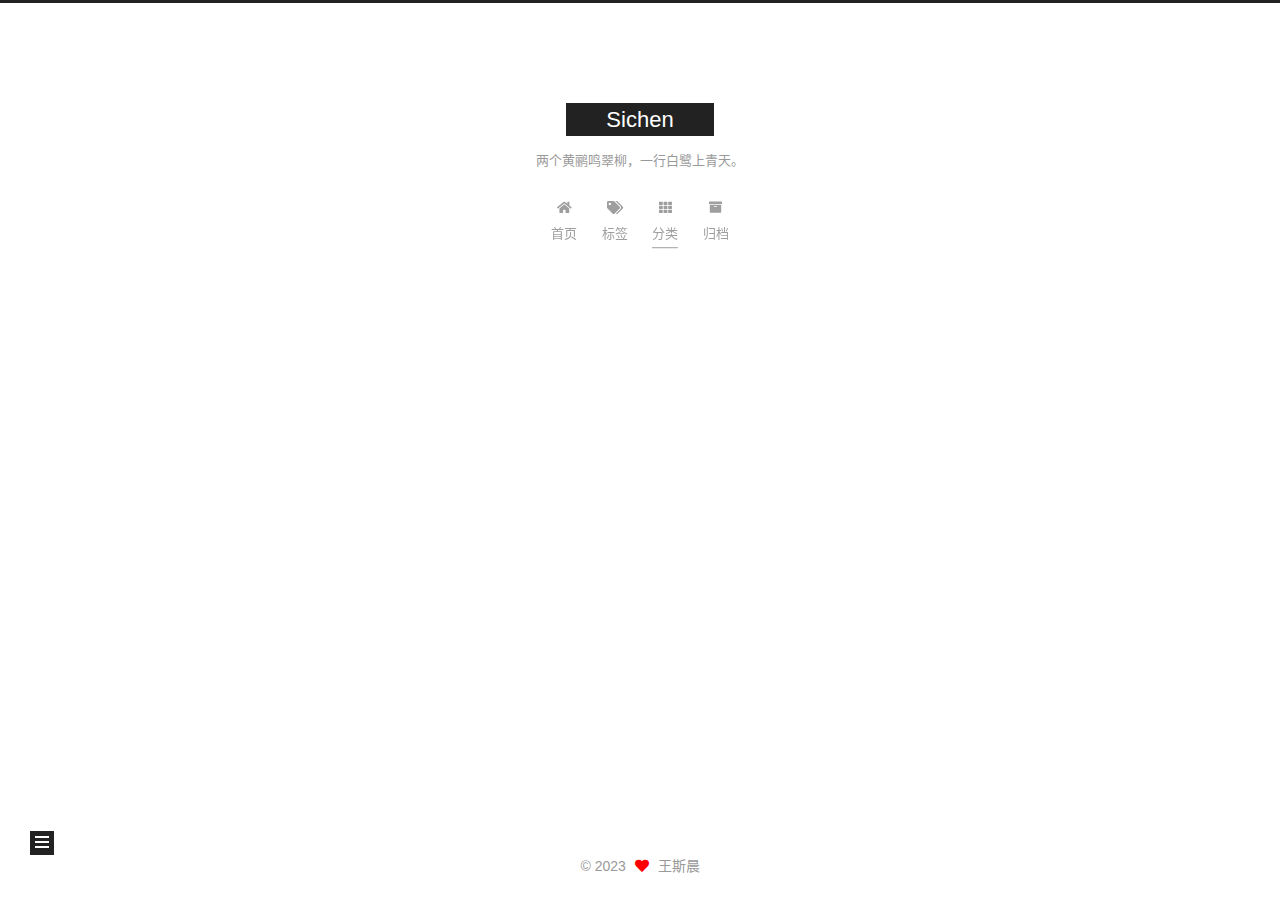
<file: categories/生活/index.html>
<!DOCTYPE html>
<html lang="zh-CN">
<head>
  <meta charset="UTF-8">
<meta name="viewport" content="width=device-width, initial-scale=1, maximum-scale=2">
<meta name="theme-color" content="#222">
<meta name="generator" content="Hexo 6.3.0">
  <link rel="apple-touch-icon" sizes="180x180" href="/images/apple-touch-icon-next.png">
  <link rel="icon" type="image/png" sizes="32x32" href="/images/favicon-32x32-next.png">
  <link rel="icon" type="image/png" sizes="16x16" href="/images/favicon-16x16-next.png">
  <link rel="mask-icon" href="/images/logo.svg" color="#222">

<link rel="stylesheet" href="/css/main.css">


<link rel="stylesheet" href="/lib/font-awesome/css/all.min.css">

<script id="hexo-configurations">
    var NexT = window.NexT || {};
    var CONFIG = {"hostname":"example.com","root":"/","scheme":"Muse","version":"7.8.0","exturl":false,"sidebar":{"position":"left","display":"post","padding":18,"offset":12,"onmobile":false},"copycode":{"enable":false,"show_result":false,"style":null},"back2top":{"enable":true,"sidebar":false,"scrollpercent":false},"bookmark":{"enable":false,"color":"#222","save":"auto"},"fancybox":false,"mediumzoom":false,"lazyload":false,"pangu":false,"comments":{"style":"tabs","active":null,"storage":true,"lazyload":false,"nav":null},"algolia":{"hits":{"per_page":10},"labels":{"input_placeholder":"Search for Posts","hits_empty":"We didn't find any results for the search: ${query}","hits_stats":"${hits} results found in ${time} ms"}},"localsearch":{"enable":false,"trigger":"auto","top_n_per_article":1,"unescape":false,"preload":false},"motion":{"enable":true,"async":false,"transition":{"post_block":"fadeIn","post_header":"slideDownIn","post_body":"slideDownIn","coll_header":"slideLeftIn","sidebar":"slideUpIn"}}};
  </script>

  <meta property="og:type" content="website">
<meta property="og:title" content="Sichen">
<meta property="og:url" content="http://example.com/categories/%E7%94%9F%E6%B4%BB/index.html">
<meta property="og:site_name" content="Sichen">
<meta property="og:locale" content="zh_CN">
<meta property="article:author" content="王斯晨">
<meta name="twitter:card" content="summary">

<link rel="canonical" href="http://example.com/categories/%E7%94%9F%E6%B4%BB/">


<script id="page-configurations">
  // https://hexo.io/docs/variables.html
  CONFIG.page = {
    sidebar: "",
    isHome : false,
    isPost : false,
    lang   : 'zh-CN'
  };
</script>

  <title>分类: 生活 | Sichen</title>
  






  <noscript>
  <style>
  .use-motion .brand,
  .use-motion .menu-item,
  .sidebar-inner,
  .use-motion .post-block,
  .use-motion .pagination,
  .use-motion .comments,
  .use-motion .post-header,
  .use-motion .post-body,
  .use-motion .collection-header { opacity: initial; }

  .use-motion .site-title,
  .use-motion .site-subtitle {
    opacity: initial;
    top: initial;
  }

  .use-motion .logo-line-before i { left: initial; }
  .use-motion .logo-line-after i { right: initial; }
  </style>
</noscript>

</head>

<body itemscope itemtype="http://schema.org/WebPage">
  <div class="container use-motion">
    <div class="headband"></div>

    <header class="header" itemscope itemtype="http://schema.org/WPHeader">
      <div class="header-inner"><div class="site-brand-container">
  <div class="site-nav-toggle">
    <div class="toggle" aria-label="切换导航栏">
      <span class="toggle-line toggle-line-first"></span>
      <span class="toggle-line toggle-line-middle"></span>
      <span class="toggle-line toggle-line-last"></span>
    </div>
  </div>

  <div class="site-meta">

    <a href="/" class="brand" rel="start">
      <span class="logo-line-before"><i></i></span>
      <h1 class="site-title">Sichen</h1>
      <span class="logo-line-after"><i></i></span>
    </a>
      <p class="site-subtitle" itemprop="description">两个黄鹂鸣翠柳，一行白鹭上青天。</p>
  </div>

  <div class="site-nav-right">
    <div class="toggle popup-trigger">
    </div>
  </div>
</div>




<nav class="site-nav">
  <ul id="menu" class="main-menu menu">
        <li class="menu-item menu-item-home">

    <a href="/" rel="section"><i class="fa fa-home fa-fw"></i>首页</a>

  </li>
        <li class="menu-item menu-item-tags">

    <a href="/tags/" rel="section"><i class="fa fa-tags fa-fw"></i>标签</a>

  </li>
        <li class="menu-item menu-item-categories">

    <a href="/categories/" rel="section"><i class="fa fa-th fa-fw"></i>分类</a>

  </li>
        <li class="menu-item menu-item-archives">

    <a href="/archives/" rel="section"><i class="fa fa-archive fa-fw"></i>归档</a>

  </li>
  </ul>
</nav>




</div>
    </header>

    
  <div class="back-to-top">
    <i class="fa fa-arrow-up"></i>
    <span>0%</span>
  </div>


    <main class="main">
      <div class="main-inner">
        <div class="content-wrap">
          

          <div class="content category">
            

  
  
  
  <div class="post-block">
    <div class="posts-collapse">
      <div class="collection-title">
        <h2 class="collection-header">生活
          <small>分类</small>
        </h2>
      </div>

      
    <div class="collection-year">
      <span class="collection-header">2023</span>
    </div>

  <article itemscope itemtype="http://schema.org/Article">
    <header class="post-header">

      <div class="post-meta">
        <time itemprop="dateCreated"
              datetime="2023-11-30T19:04:40+08:00"
              content="2023-11-30">
          11-30
        </time>
      </div>

      <div class="post-title">
          <a class="post-title-link" href="/2023/11/30/Bon-Voyage/" itemprop="url">
            <span itemprop="name">Bon Voyage</span>
          </a>
      </div>

    </header>
  </article>

    </div>
  </div>
  
  
  

  



          </div>
          

<script>
  window.addEventListener('tabs:register', () => {
    let { activeClass } = CONFIG.comments;
    if (CONFIG.comments.storage) {
      activeClass = localStorage.getItem('comments_active') || activeClass;
    }
    if (activeClass) {
      let activeTab = document.querySelector(`a[href="#comment-${activeClass}"]`);
      if (activeTab) {
        activeTab.click();
      }
    }
  });
  if (CONFIG.comments.storage) {
    window.addEventListener('tabs:click', event => {
      if (!event.target.matches('.tabs-comment .tab-content .tab-pane')) return;
      let commentClass = event.target.classList[1];
      localStorage.setItem('comments_active', commentClass);
    });
  }
</script>

        </div>
          
  
  <div class="toggle sidebar-toggle">
    <span class="toggle-line toggle-line-first"></span>
    <span class="toggle-line toggle-line-middle"></span>
    <span class="toggle-line toggle-line-last"></span>
  </div>

  <aside class="sidebar">
    <div class="sidebar-inner">

      <ul class="sidebar-nav motion-element">
        <li class="sidebar-nav-toc">
          文章目录
        </li>
        <li class="sidebar-nav-overview">
          站点概览
        </li>
      </ul>

      <!--noindex-->
      <div class="post-toc-wrap sidebar-panel">
      </div>
      <!--/noindex-->

      <div class="site-overview-wrap sidebar-panel">
        <div class="site-author motion-element" itemprop="author" itemscope itemtype="http://schema.org/Person">
  <p class="site-author-name" itemprop="name">王斯晨</p>
  <div class="site-description" itemprop="description"></div>
</div>
<div class="site-state-wrap motion-element">
  <nav class="site-state">
      <div class="site-state-item site-state-posts">
          <a href="/archives/">
        
          <span class="site-state-item-count">1</span>
          <span class="site-state-item-name">日志</span>
        </a>
      </div>
      <div class="site-state-item site-state-categories">
            <a href="/categories/">
          
        <span class="site-state-item-count">1</span>
        <span class="site-state-item-name">分类</span></a>
      </div>
      <div class="site-state-item site-state-tags">
            <a href="/tags/">
          
        <span class="site-state-item-count">1</span>
        <span class="site-state-item-name">标签</span></a>
      </div>
  </nav>
</div>



      </div>

    </div>
  </aside>
  <div id="sidebar-dimmer"></div>


      </div>
    </main>

    <footer class="footer">
      <div class="footer-inner">
        

        

<div class="copyright">
  
  &copy; 
  <span itemprop="copyrightYear">2023</span>
  <span class="with-love">
    <i class="fa fa-heart"></i>
  </span>
  <span class="author" itemprop="copyrightHolder">王斯晨</span>
</div>

        








      </div>
    </footer>
  </div>

  
  <script src="/lib/anime.min.js"></script>
  <script src="/lib/velocity/velocity.min.js"></script>
  <script src="/lib/velocity/velocity.ui.min.js"></script>

<script src="/js/utils.js"></script>

<script src="/js/motion.js"></script>


<script src="/js/schemes/muse.js"></script>


<script src="/js/next-boot.js"></script>




  















  

  

</body>
</html>
</file>
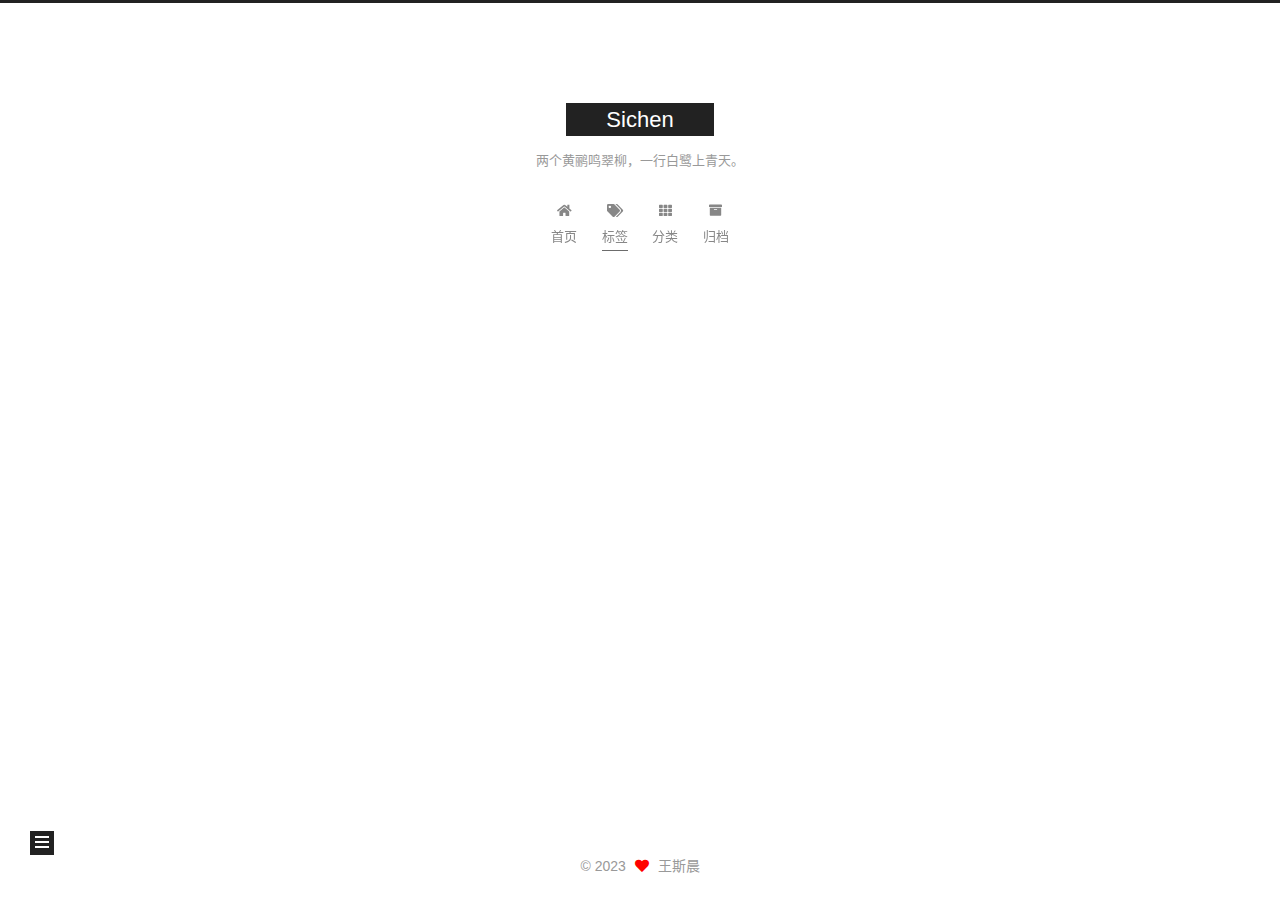
<file: tags/英语/index.html>
<!DOCTYPE html>
<html lang="zh-CN">
<head>
  <meta charset="UTF-8">
<meta name="viewport" content="width=device-width, initial-scale=1, maximum-scale=2">
<meta name="theme-color" content="#222">
<meta name="generator" content="Hexo 6.3.0">
  <link rel="apple-touch-icon" sizes="180x180" href="/images/apple-touch-icon-next.png">
  <link rel="icon" type="image/png" sizes="32x32" href="/images/favicon-32x32-next.png">
  <link rel="icon" type="image/png" sizes="16x16" href="/images/favicon-16x16-next.png">
  <link rel="mask-icon" href="/images/logo.svg" color="#222">

<link rel="stylesheet" href="/css/main.css">


<link rel="stylesheet" href="/lib/font-awesome/css/all.min.css">

<script id="hexo-configurations">
    var NexT = window.NexT || {};
    var CONFIG = {"hostname":"example.com","root":"/","scheme":"Muse","version":"7.8.0","exturl":false,"sidebar":{"position":"left","display":"post","padding":18,"offset":12,"onmobile":false},"copycode":{"enable":false,"show_result":false,"style":null},"back2top":{"enable":true,"sidebar":false,"scrollpercent":false},"bookmark":{"enable":false,"color":"#222","save":"auto"},"fancybox":false,"mediumzoom":false,"lazyload":false,"pangu":false,"comments":{"style":"tabs","active":null,"storage":true,"lazyload":false,"nav":null},"algolia":{"hits":{"per_page":10},"labels":{"input_placeholder":"Search for Posts","hits_empty":"We didn't find any results for the search: ${query}","hits_stats":"${hits} results found in ${time} ms"}},"localsearch":{"enable":false,"trigger":"auto","top_n_per_article":1,"unescape":false,"preload":false},"motion":{"enable":true,"async":false,"transition":{"post_block":"fadeIn","post_header":"slideDownIn","post_body":"slideDownIn","coll_header":"slideLeftIn","sidebar":"slideUpIn"}}};
  </script>

  <meta property="og:type" content="website">
<meta property="og:title" content="Sichen">
<meta property="og:url" content="http://example.com/tags/%E8%8B%B1%E8%AF%AD/index.html">
<meta property="og:site_name" content="Sichen">
<meta property="og:locale" content="zh_CN">
<meta property="article:author" content="王斯晨">
<meta name="twitter:card" content="summary">

<link rel="canonical" href="http://example.com/tags/%E8%8B%B1%E8%AF%AD/">


<script id="page-configurations">
  // https://hexo.io/docs/variables.html
  CONFIG.page = {
    sidebar: "",
    isHome : false,
    isPost : false,
    lang   : 'zh-CN'
  };
</script>

  <title>标签: 英语 | Sichen</title>
  






  <noscript>
  <style>
  .use-motion .brand,
  .use-motion .menu-item,
  .sidebar-inner,
  .use-motion .post-block,
  .use-motion .pagination,
  .use-motion .comments,
  .use-motion .post-header,
  .use-motion .post-body,
  .use-motion .collection-header { opacity: initial; }

  .use-motion .site-title,
  .use-motion .site-subtitle {
    opacity: initial;
    top: initial;
  }

  .use-motion .logo-line-before i { left: initial; }
  .use-motion .logo-line-after i { right: initial; }
  </style>
</noscript>

</head>

<body itemscope itemtype="http://schema.org/WebPage">
  <div class="container use-motion">
    <div class="headband"></div>

    <header class="header" itemscope itemtype="http://schema.org/WPHeader">
      <div class="header-inner"><div class="site-brand-container">
  <div class="site-nav-toggle">
    <div class="toggle" aria-label="切换导航栏">
      <span class="toggle-line toggle-line-first"></span>
      <span class="toggle-line toggle-line-middle"></span>
      <span class="toggle-line toggle-line-last"></span>
    </div>
  </div>

  <div class="site-meta">

    <a href="/" class="brand" rel="start">
      <span class="logo-line-before"><i></i></span>
      <h1 class="site-title">Sichen</h1>
      <span class="logo-line-after"><i></i></span>
    </a>
      <p class="site-subtitle" itemprop="description">两个黄鹂鸣翠柳，一行白鹭上青天。</p>
  </div>

  <div class="site-nav-right">
    <div class="toggle popup-trigger">
    </div>
  </div>
</div>




<nav class="site-nav">
  <ul id="menu" class="main-menu menu">
        <li class="menu-item menu-item-home">

    <a href="/" rel="section"><i class="fa fa-home fa-fw"></i>首页</a>

  </li>
        <li class="menu-item menu-item-tags">

    <a href="/tags/" rel="section"><i class="fa fa-tags fa-fw"></i>标签</a>

  </li>
        <li class="menu-item menu-item-categories">

    <a href="/categories/" rel="section"><i class="fa fa-th fa-fw"></i>分类</a>

  </li>
        <li class="menu-item menu-item-archives">

    <a href="/archives/" rel="section"><i class="fa fa-archive fa-fw"></i>归档</a>

  </li>
  </ul>
</nav>




</div>
    </header>

    
  <div class="back-to-top">
    <i class="fa fa-arrow-up"></i>
    <span>0%</span>
  </div>


    <main class="main">
      <div class="main-inner">
        <div class="content-wrap">
          

          <div class="content tag">
            

  
  
  
  <div class="post-block">
    <div class="posts-collapse">
      <div class="collection-title">
        <h2 class="collection-header">英语
          <small>标签</small>
        </h2>
      </div>

      
    <div class="collection-year">
      <span class="collection-header">2023</span>
    </div>

  <article itemscope itemtype="http://schema.org/Article">
    <header class="post-header">

      <div class="post-meta">
        <time itemprop="dateCreated"
              datetime="2023-11-30T19:04:40+08:00"
              content="2023-11-30">
          11-30
        </time>
      </div>

      <div class="post-title">
          <a class="post-title-link" href="/2023/11/30/Bon-Voyage/" itemprop="url">
            <span itemprop="name">Bon Voyage</span>
          </a>
      </div>

    </header>
  </article>

    </div>
  </div>
  
  
  

  



          </div>
          

<script>
  window.addEventListener('tabs:register', () => {
    let { activeClass } = CONFIG.comments;
    if (CONFIG.comments.storage) {
      activeClass = localStorage.getItem('comments_active') || activeClass;
    }
    if (activeClass) {
      let activeTab = document.querySelector(`a[href="#comment-${activeClass}"]`);
      if (activeTab) {
        activeTab.click();
      }
    }
  });
  if (CONFIG.comments.storage) {
    window.addEventListener('tabs:click', event => {
      if (!event.target.matches('.tabs-comment .tab-content .tab-pane')) return;
      let commentClass = event.target.classList[1];
      localStorage.setItem('comments_active', commentClass);
    });
  }
</script>

        </div>
          
  
  <div class="toggle sidebar-toggle">
    <span class="toggle-line toggle-line-first"></span>
    <span class="toggle-line toggle-line-middle"></span>
    <span class="toggle-line toggle-line-last"></span>
  </div>

  <aside class="sidebar">
    <div class="sidebar-inner">

      <ul class="sidebar-nav motion-element">
        <li class="sidebar-nav-toc">
          文章目录
        </li>
        <li class="sidebar-nav-overview">
          站点概览
        </li>
      </ul>

      <!--noindex-->
      <div class="post-toc-wrap sidebar-panel">
      </div>
      <!--/noindex-->

      <div class="site-overview-wrap sidebar-panel">
        <div class="site-author motion-element" itemprop="author" itemscope itemtype="http://schema.org/Person">
  <p class="site-author-name" itemprop="name">王斯晨</p>
  <div class="site-description" itemprop="description"></div>
</div>
<div class="site-state-wrap motion-element">
  <nav class="site-state">
      <div class="site-state-item site-state-posts">
          <a href="/archives/">
        
          <span class="site-state-item-count">1</span>
          <span class="site-state-item-name">日志</span>
        </a>
      </div>
      <div class="site-state-item site-state-categories">
            <a href="/categories/">
          
        <span class="site-state-item-count">1</span>
        <span class="site-state-item-name">分类</span></a>
      </div>
      <div class="site-state-item site-state-tags">
            <a href="/tags/">
          
        <span class="site-state-item-count">1</span>
        <span class="site-state-item-name">标签</span></a>
      </div>
  </nav>
</div>



      </div>

    </div>
  </aside>
  <div id="sidebar-dimmer"></div>


      </div>
    </main>

    <footer class="footer">
      <div class="footer-inner">
        

        

<div class="copyright">
  
  &copy; 
  <span itemprop="copyrightYear">2023</span>
  <span class="with-love">
    <i class="fa fa-heart"></i>
  </span>
  <span class="author" itemprop="copyrightHolder">王斯晨</span>
</div>

        








      </div>
    </footer>
  </div>

  
  <script src="/lib/anime.min.js"></script>
  <script src="/lib/velocity/velocity.min.js"></script>
  <script src="/lib/velocity/velocity.ui.min.js"></script>

<script src="/js/utils.js"></script>

<script src="/js/motion.js"></script>


<script src="/js/schemes/muse.js"></script>


<script src="/js/next-boot.js"></script>




  















  

  

</body>
</html>
</file>
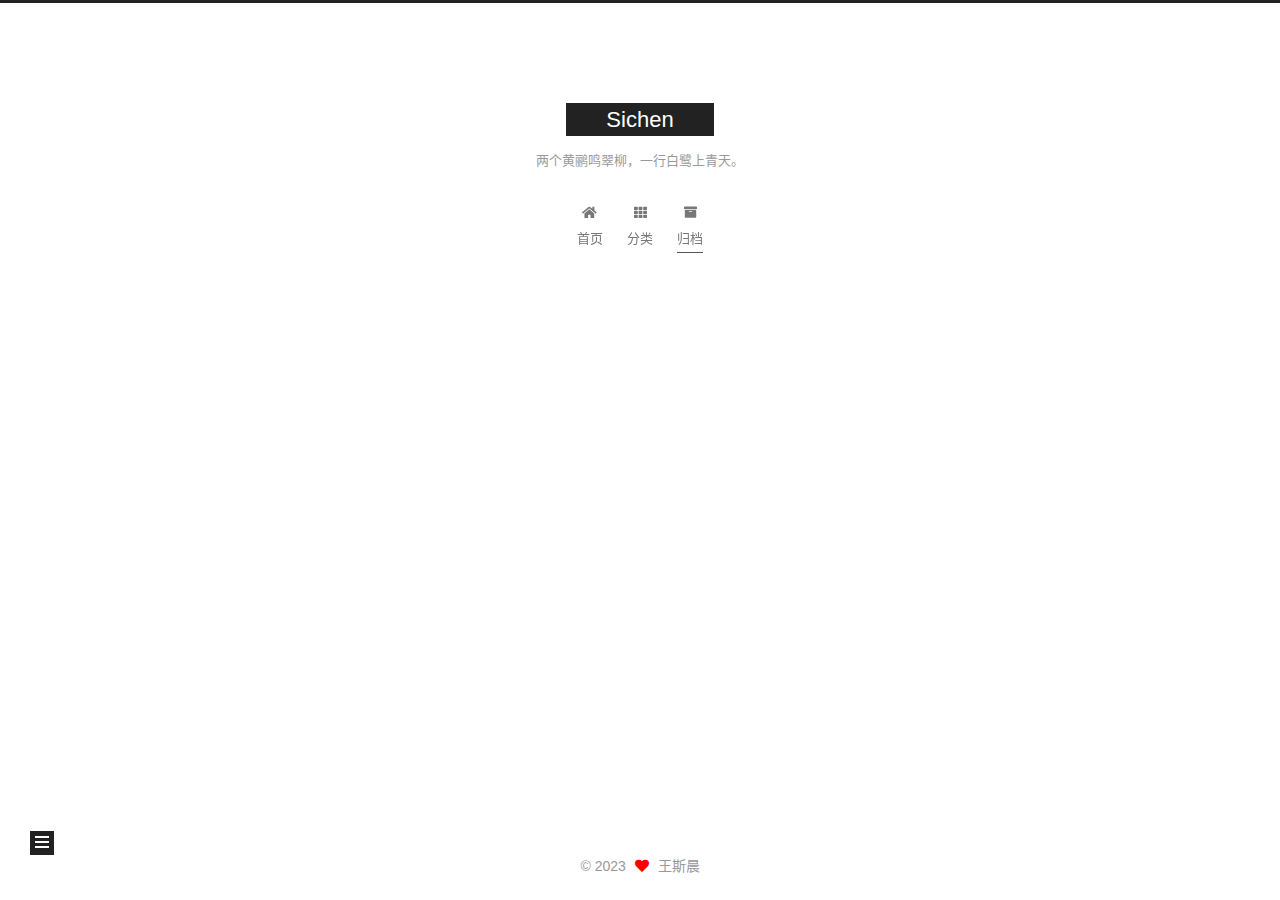
<file: archives/2023/11/index.html>
<!DOCTYPE html>
<html lang="zh-CN">
<head>
  <meta charset="UTF-8">
<meta name="viewport" content="width=device-width, initial-scale=1, maximum-scale=2">
<meta name="theme-color" content="#222">
<meta name="generator" content="Hexo 6.3.0">
  <link rel="apple-touch-icon" sizes="180x180" href="/images/apple-touch-icon-next.png">
  <link rel="icon" type="image/png" sizes="32x32" href="/images/favicon-32x32-next.png">
  <link rel="icon" type="image/png" sizes="16x16" href="/images/favicon-16x16-next.png">
  <link rel="mask-icon" href="/images/logo.svg" color="#222">

<link rel="stylesheet" href="/css/main.css">


<link rel="stylesheet" href="/lib/font-awesome/css/all.min.css">

<script id="hexo-configurations">
    var NexT = window.NexT || {};
    var CONFIG = {"hostname":"example.com","root":"/","scheme":"Muse","version":"7.8.0","exturl":false,"sidebar":{"position":"left","display":"post","padding":18,"offset":12,"onmobile":false},"copycode":{"enable":false,"show_result":false,"style":null},"back2top":{"enable":true,"sidebar":false,"scrollpercent":false},"bookmark":{"enable":false,"color":"#222","save":"auto"},"fancybox":false,"mediumzoom":false,"lazyload":false,"pangu":false,"comments":{"style":"tabs","active":null,"storage":true,"lazyload":false,"nav":null},"algolia":{"hits":{"per_page":10},"labels":{"input_placeholder":"Search for Posts","hits_empty":"We didn't find any results for the search: ${query}","hits_stats":"${hits} results found in ${time} ms"}},"localsearch":{"enable":false,"trigger":"auto","top_n_per_article":1,"unescape":false,"preload":false},"motion":{"enable":true,"async":false,"transition":{"post_block":"fadeIn","post_header":"slideDownIn","post_body":"slideDownIn","coll_header":"slideLeftIn","sidebar":"slideUpIn"}}};
  </script>

  <meta property="og:type" content="website">
<meta property="og:title" content="Sichen">
<meta property="og:url" content="http://example.com/archives/2023/11/index.html">
<meta property="og:site_name" content="Sichen">
<meta property="og:locale" content="zh_CN">
<meta property="article:author" content="王斯晨">
<meta name="twitter:card" content="summary">

<link rel="canonical" href="http://example.com/archives/2023/11/">


<script id="page-configurations">
  // https://hexo.io/docs/variables.html
  CONFIG.page = {
    sidebar: "",
    isHome : false,
    isPost : false,
    lang   : 'zh-CN'
  };
</script>

  <title>归档 | Sichen</title>
  






  <noscript>
  <style>
  .use-motion .brand,
  .use-motion .menu-item,
  .sidebar-inner,
  .use-motion .post-block,
  .use-motion .pagination,
  .use-motion .comments,
  .use-motion .post-header,
  .use-motion .post-body,
  .use-motion .collection-header { opacity: initial; }

  .use-motion .site-title,
  .use-motion .site-subtitle {
    opacity: initial;
    top: initial;
  }

  .use-motion .logo-line-before i { left: initial; }
  .use-motion .logo-line-after i { right: initial; }
  </style>
</noscript>

</head>

<body itemscope itemtype="http://schema.org/WebPage">
  <div class="container use-motion">
    <div class="headband"></div>

    <header class="header" itemscope itemtype="http://schema.org/WPHeader">
      <div class="header-inner"><div class="site-brand-container">
  <div class="site-nav-toggle">
    <div class="toggle" aria-label="切换导航栏">
      <span class="toggle-line toggle-line-first"></span>
      <span class="toggle-line toggle-line-middle"></span>
      <span class="toggle-line toggle-line-last"></span>
    </div>
  </div>

  <div class="site-meta">

    <a href="/" class="brand" rel="start">
      <span class="logo-line-before"><i></i></span>
      <h1 class="site-title">Sichen</h1>
      <span class="logo-line-after"><i></i></span>
    </a>
      <p class="site-subtitle" itemprop="description">两个黄鹂鸣翠柳，一行白鹭上青天。</p>
  </div>

  <div class="site-nav-right">
    <div class="toggle popup-trigger">
    </div>
  </div>
</div>




<nav class="site-nav">
  <ul id="menu" class="main-menu menu">
        <li class="menu-item menu-item-home">

    <a href="/" rel="section"><i class="fa fa-home fa-fw"></i>首页</a>

  </li>
        <li class="menu-item menu-item-categories">

    <a href="/categories/" rel="section"><i class="fa fa-th fa-fw"></i>分类</a>

  </li>
        <li class="menu-item menu-item-archives">

    <a href="/archives/" rel="section"><i class="fa fa-archive fa-fw"></i>归档</a>

  </li>
  </ul>
</nav>




</div>
    </header>

    
  <div class="back-to-top">
    <i class="fa fa-arrow-up"></i>
    <span>0%</span>
  </div>


    <main class="main">
      <div class="main-inner">
        <div class="content-wrap">
          

          <div class="content archive">
            

  
  
  
  <div class="post-block">
    <div class="posts-collapse">
      <div class="collection-title">
        <span class="collection-header">嗯..! 目前共计 1 篇日志。 继续努力。</span>
      </div>

      
    <div class="collection-year">
      <span class="collection-header">2023</span>
    </div>

  <article itemscope itemtype="http://schema.org/Article">
    <header class="post-header">

      <div class="post-meta">
        <time itemprop="dateCreated"
              datetime="2023-11-30T19:04:40+08:00"
              content="2023-11-30">
          11-30
        </time>
      </div>

      <div class="post-title">
          <a class="post-title-link" href="/2023/11/30/Bon-Voyage/" itemprop="url">
            <span itemprop="name">Bon Voyage</span>
          </a>
      </div>

    </header>
  </article>


    </div>
  </div>
  
  
  

  



          </div>
          

<script>
  window.addEventListener('tabs:register', () => {
    let { activeClass } = CONFIG.comments;
    if (CONFIG.comments.storage) {
      activeClass = localStorage.getItem('comments_active') || activeClass;
    }
    if (activeClass) {
      let activeTab = document.querySelector(`a[href="#comment-${activeClass}"]`);
      if (activeTab) {
        activeTab.click();
      }
    }
  });
  if (CONFIG.comments.storage) {
    window.addEventListener('tabs:click', event => {
      if (!event.target.matches('.tabs-comment .tab-content .tab-pane')) return;
      let commentClass = event.target.classList[1];
      localStorage.setItem('comments_active', commentClass);
    });
  }
</script>

        </div>
          
  
  <div class="toggle sidebar-toggle">
    <span class="toggle-line toggle-line-first"></span>
    <span class="toggle-line toggle-line-middle"></span>
    <span class="toggle-line toggle-line-last"></span>
  </div>

  <aside class="sidebar">
    <div class="sidebar-inner">

      <ul class="sidebar-nav motion-element">
        <li class="sidebar-nav-toc">
          文章目录
        </li>
        <li class="sidebar-nav-overview">
          站点概览
        </li>
      </ul>

      <!--noindex-->
      <div class="post-toc-wrap sidebar-panel">
      </div>
      <!--/noindex-->

      <div class="site-overview-wrap sidebar-panel">
        <div class="site-author motion-element" itemprop="author" itemscope itemtype="http://schema.org/Person">
  <p class="site-author-name" itemprop="name">王斯晨</p>
  <div class="site-description" itemprop="description"></div>
</div>
<div class="site-state-wrap motion-element">
  <nav class="site-state">
      <div class="site-state-item site-state-posts">
          <a href="/archives/">
        
          <span class="site-state-item-count">1</span>
          <span class="site-state-item-name">日志</span>
        </a>
      </div>
  </nav>
</div>



      </div>

    </div>
  </aside>
  <div id="sidebar-dimmer"></div>


      </div>
    </main>

    <footer class="footer">
      <div class="footer-inner">
        

        

<div class="copyright">
  
  &copy; 
  <span itemprop="copyrightYear">2023</span>
  <span class="with-love">
    <i class="fa fa-heart"></i>
  </span>
  <span class="author" itemprop="copyrightHolder">王斯晨</span>
</div>

        








      </div>
    </footer>
  </div>

  
  <script src="/lib/anime.min.js"></script>
  <script src="/lib/velocity/velocity.min.js"></script>
  <script src="/lib/velocity/velocity.ui.min.js"></script>

<script src="/js/utils.js"></script>

<script src="/js/motion.js"></script>


<script src="/js/schemes/muse.js"></script>


<script src="/js/next-boot.js"></script>




  















  

  

</body>
</html>
</file>
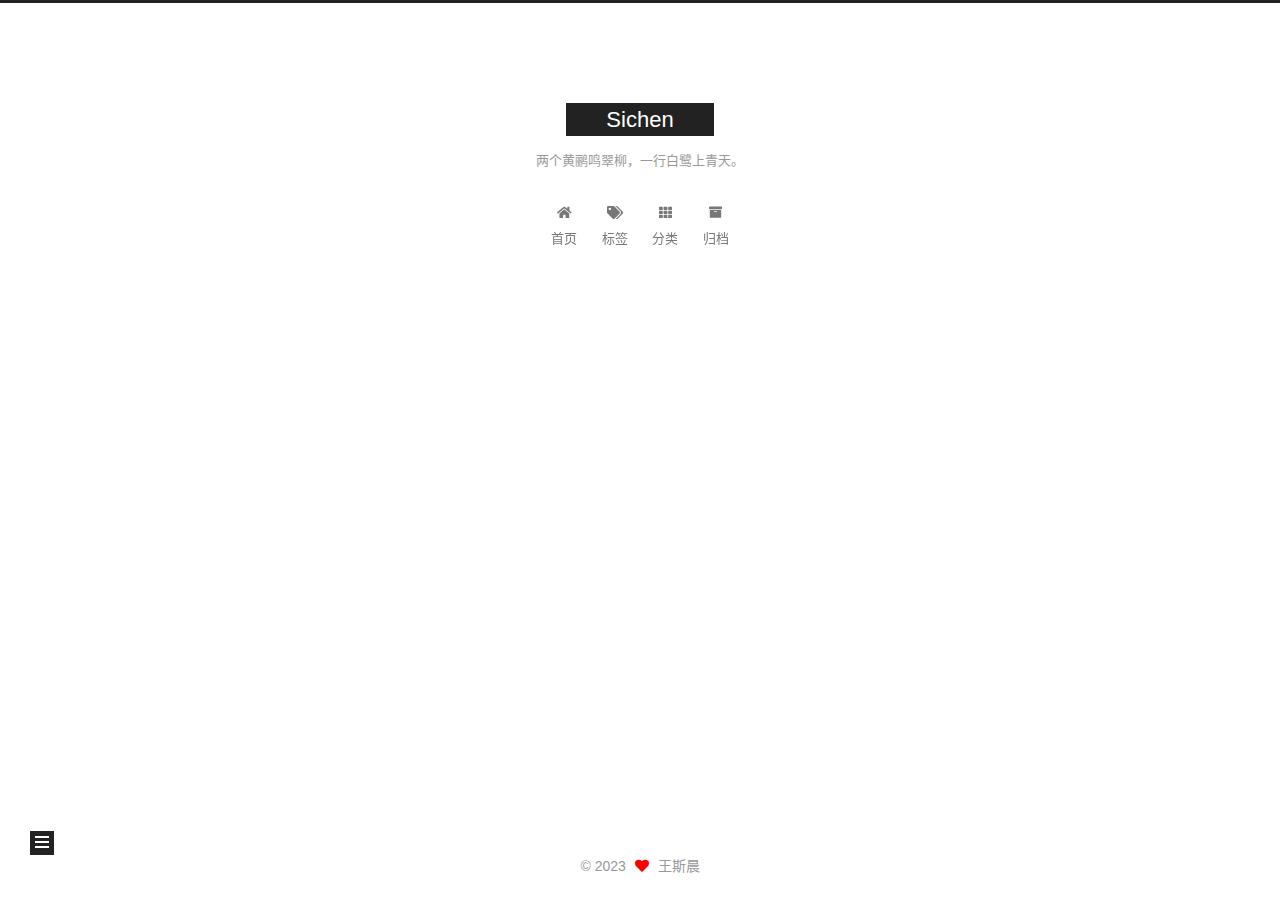
<file: 2023/11/30/Bon-Voyage/index.html>
<!DOCTYPE html>
<html lang="zh-CN">
<head>
  <meta charset="UTF-8">
<meta name="viewport" content="width=device-width, initial-scale=1, maximum-scale=2">
<meta name="theme-color" content="#222">
<meta name="generator" content="Hexo 6.3.0">
  <link rel="apple-touch-icon" sizes="180x180" href="/images/apple-touch-icon-next.png">
  <link rel="icon" type="image/png" sizes="32x32" href="/images/favicon-32x32-next.png">
  <link rel="icon" type="image/png" sizes="16x16" href="/images/favicon-16x16-next.png">
  <link rel="mask-icon" href="/images/logo.svg" color="#222">

<link rel="stylesheet" href="/css/main.css">


<link rel="stylesheet" href="/lib/font-awesome/css/all.min.css">

<script id="hexo-configurations">
    var NexT = window.NexT || {};
    var CONFIG = {"hostname":"example.com","root":"/","scheme":"Muse","version":"7.8.0","exturl":false,"sidebar":{"position":"left","display":"post","padding":18,"offset":12,"onmobile":false},"copycode":{"enable":false,"show_result":false,"style":null},"back2top":{"enable":true,"sidebar":false,"scrollpercent":false},"bookmark":{"enable":false,"color":"#222","save":"auto"},"fancybox":false,"mediumzoom":false,"lazyload":false,"pangu":false,"comments":{"style":"tabs","active":null,"storage":true,"lazyload":false,"nav":null},"algolia":{"hits":{"per_page":10},"labels":{"input_placeholder":"Search for Posts","hits_empty":"We didn't find any results for the search: ${query}","hits_stats":"${hits} results found in ${time} ms"}},"localsearch":{"enable":false,"trigger":"auto","top_n_per_article":1,"unescape":false,"preload":false},"motion":{"enable":true,"async":false,"transition":{"post_block":"fadeIn","post_header":"slideDownIn","post_body":"slideDownIn","coll_header":"slideLeftIn","sidebar":"slideUpIn"}}};
  </script>

  <meta name="description" content="Sometimes, I feel like I’m just like a boat, upon a winding river, twisting towards an endless sea. Further and further, drifting away from where I want to be, who I want to be.">
<meta property="og:type" content="article">
<meta property="og:title" content="Bon Voyage">
<meta property="og:url" content="http://example.com/2023/11/30/Bon-Voyage/index.html">
<meta property="og:site_name" content="Sichen">
<meta property="og:description" content="Sometimes, I feel like I’m just like a boat, upon a winding river, twisting towards an endless sea. Further and further, drifting away from where I want to be, who I want to be.">
<meta property="og:locale" content="zh_CN">
<meta property="article:published_time" content="2023-11-30T11:04:40.000Z">
<meta property="article:modified_time" content="2023-12-01T05:46:02.649Z">
<meta property="article:author" content="王斯晨">
<meta property="article:tag" content="英语">
<meta name="twitter:card" content="summary">

<link rel="canonical" href="http://example.com/2023/11/30/Bon-Voyage/">


<script id="page-configurations">
  // https://hexo.io/docs/variables.html
  CONFIG.page = {
    sidebar: "",
    isHome : false,
    isPost : true,
    lang   : 'zh-CN'
  };
</script>

  <title>Bon Voyage | Sichen</title>
  






  <noscript>
  <style>
  .use-motion .brand,
  .use-motion .menu-item,
  .sidebar-inner,
  .use-motion .post-block,
  .use-motion .pagination,
  .use-motion .comments,
  .use-motion .post-header,
  .use-motion .post-body,
  .use-motion .collection-header { opacity: initial; }

  .use-motion .site-title,
  .use-motion .site-subtitle {
    opacity: initial;
    top: initial;
  }

  .use-motion .logo-line-before i { left: initial; }
  .use-motion .logo-line-after i { right: initial; }
  </style>
</noscript>

</head>

<body itemscope itemtype="http://schema.org/WebPage">
  <div class="container use-motion">
    <div class="headband"></div>

    <header class="header" itemscope itemtype="http://schema.org/WPHeader">
      <div class="header-inner"><div class="site-brand-container">
  <div class="site-nav-toggle">
    <div class="toggle" aria-label="切换导航栏">
      <span class="toggle-line toggle-line-first"></span>
      <span class="toggle-line toggle-line-middle"></span>
      <span class="toggle-line toggle-line-last"></span>
    </div>
  </div>

  <div class="site-meta">

    <a href="/" class="brand" rel="start">
      <span class="logo-line-before"><i></i></span>
      <h1 class="site-title">Sichen</h1>
      <span class="logo-line-after"><i></i></span>
    </a>
      <p class="site-subtitle" itemprop="description">两个黄鹂鸣翠柳，一行白鹭上青天。</p>
  </div>

  <div class="site-nav-right">
    <div class="toggle popup-trigger">
    </div>
  </div>
</div>




<nav class="site-nav">
  <ul id="menu" class="main-menu menu">
        <li class="menu-item menu-item-home">

    <a href="/" rel="section"><i class="fa fa-home fa-fw"></i>首页</a>

  </li>
        <li class="menu-item menu-item-tags">

    <a href="/tags/" rel="section"><i class="fa fa-tags fa-fw"></i>标签</a>

  </li>
        <li class="menu-item menu-item-categories">

    <a href="/categories/" rel="section"><i class="fa fa-th fa-fw"></i>分类</a>

  </li>
        <li class="menu-item menu-item-archives">

    <a href="/archives/" rel="section"><i class="fa fa-archive fa-fw"></i>归档</a>

  </li>
  </ul>
</nav>




</div>
    </header>

    
  <div class="back-to-top">
    <i class="fa fa-arrow-up"></i>
    <span>0%</span>
  </div>


    <main class="main">
      <div class="main-inner">
        <div class="content-wrap">
          

          <div class="content post posts-expand">
            

    
  
  
  <article itemscope itemtype="http://schema.org/Article" class="post-block" lang="zh-CN">
    <link itemprop="mainEntityOfPage" href="http://example.com/2023/11/30/Bon-Voyage/">

    <span hidden itemprop="author" itemscope itemtype="http://schema.org/Person">
      <meta itemprop="image" content="/images/avatar.gif">
      <meta itemprop="name" content="王斯晨">
      <meta itemprop="description" content="">
    </span>

    <span hidden itemprop="publisher" itemscope itemtype="http://schema.org/Organization">
      <meta itemprop="name" content="Sichen">
    </span>
      <header class="post-header">
        <h1 class="post-title" itemprop="name headline">
          Bon Voyage
        </h1>

        <div class="post-meta">
            <span class="post-meta-item">
              <span class="post-meta-item-icon">
                <i class="far fa-calendar"></i>
              </span>
              <span class="post-meta-item-text">发表于</span>

              <time title="创建时间：2023-11-30 19:04:40" itemprop="dateCreated datePublished" datetime="2023-11-30T19:04:40+08:00">2023-11-30</time>
            </span>
              <span class="post-meta-item">
                <span class="post-meta-item-icon">
                  <i class="far fa-calendar-check"></i>
                </span>
                <span class="post-meta-item-text">更新于</span>
                <time title="修改时间：2023-12-01 13:46:02" itemprop="dateModified" datetime="2023-12-01T13:46:02+08:00">2023-12-01</time>
              </span>
            <span class="post-meta-item">
              <span class="post-meta-item-icon">
                <i class="far fa-folder"></i>
              </span>
              <span class="post-meta-item-text">分类于</span>
                <span itemprop="about" itemscope itemtype="http://schema.org/Thing">
                  <a href="/categories/%E7%94%9F%E6%B4%BB/" itemprop="url" rel="index"><span itemprop="name">生活</span></a>
                </span>
            </span>

          

        </div>
      </header>

    
    
    
    <div class="post-body" itemprop="articleBody">

      
        <p>Sometimes, I feel like I’m just like a boat, upon a winding river, twisting towards an endless sea. Further and further, drifting away from where I want to be, who I want to be.</p>

    </div>

    
    
    

      <footer class="post-footer">
          <div class="post-tags">
              <a href="/tags/%E8%8B%B1%E8%AF%AD/" rel="tag"># 英语</a>
          </div>

        


        
      </footer>
    
  </article>
  
  
  



          </div>
          

<script>
  window.addEventListener('tabs:register', () => {
    let { activeClass } = CONFIG.comments;
    if (CONFIG.comments.storage) {
      activeClass = localStorage.getItem('comments_active') || activeClass;
    }
    if (activeClass) {
      let activeTab = document.querySelector(`a[href="#comment-${activeClass}"]`);
      if (activeTab) {
        activeTab.click();
      }
    }
  });
  if (CONFIG.comments.storage) {
    window.addEventListener('tabs:click', event => {
      if (!event.target.matches('.tabs-comment .tab-content .tab-pane')) return;
      let commentClass = event.target.classList[1];
      localStorage.setItem('comments_active', commentClass);
    });
  }
</script>

        </div>
          
  
  <div class="toggle sidebar-toggle">
    <span class="toggle-line toggle-line-first"></span>
    <span class="toggle-line toggle-line-middle"></span>
    <span class="toggle-line toggle-line-last"></span>
  </div>

  <aside class="sidebar">
    <div class="sidebar-inner">

      <ul class="sidebar-nav motion-element">
        <li class="sidebar-nav-toc">
          文章目录
        </li>
        <li class="sidebar-nav-overview">
          站点概览
        </li>
      </ul>

      <!--noindex-->
      <div class="post-toc-wrap sidebar-panel">
      </div>
      <!--/noindex-->

      <div class="site-overview-wrap sidebar-panel">
        <div class="site-author motion-element" itemprop="author" itemscope itemtype="http://schema.org/Person">
  <p class="site-author-name" itemprop="name">王斯晨</p>
  <div class="site-description" itemprop="description"></div>
</div>
<div class="site-state-wrap motion-element">
  <nav class="site-state">
      <div class="site-state-item site-state-posts">
          <a href="/archives/">
        
          <span class="site-state-item-count">1</span>
          <span class="site-state-item-name">日志</span>
        </a>
      </div>
      <div class="site-state-item site-state-categories">
            <a href="/categories/">
          
        <span class="site-state-item-count">1</span>
        <span class="site-state-item-name">分类</span></a>
      </div>
      <div class="site-state-item site-state-tags">
            <a href="/tags/">
          
        <span class="site-state-item-count">1</span>
        <span class="site-state-item-name">标签</span></a>
      </div>
  </nav>
</div>



      </div>

    </div>
  </aside>
  <div id="sidebar-dimmer"></div>


      </div>
    </main>

    <footer class="footer">
      <div class="footer-inner">
        

        

<div class="copyright">
  
  &copy; 
  <span itemprop="copyrightYear">2023</span>
  <span class="with-love">
    <i class="fa fa-heart"></i>
  </span>
  <span class="author" itemprop="copyrightHolder">王斯晨</span>
</div>

        








      </div>
    </footer>
  </div>

  
  <script src="/lib/anime.min.js"></script>
  <script src="/lib/velocity/velocity.min.js"></script>
  <script src="/lib/velocity/velocity.ui.min.js"></script>

<script src="/js/utils.js"></script>

<script src="/js/motion.js"></script>


<script src="/js/schemes/muse.js"></script>


<script src="/js/next-boot.js"></script>




  















  

  

</body>
</html>
</file>
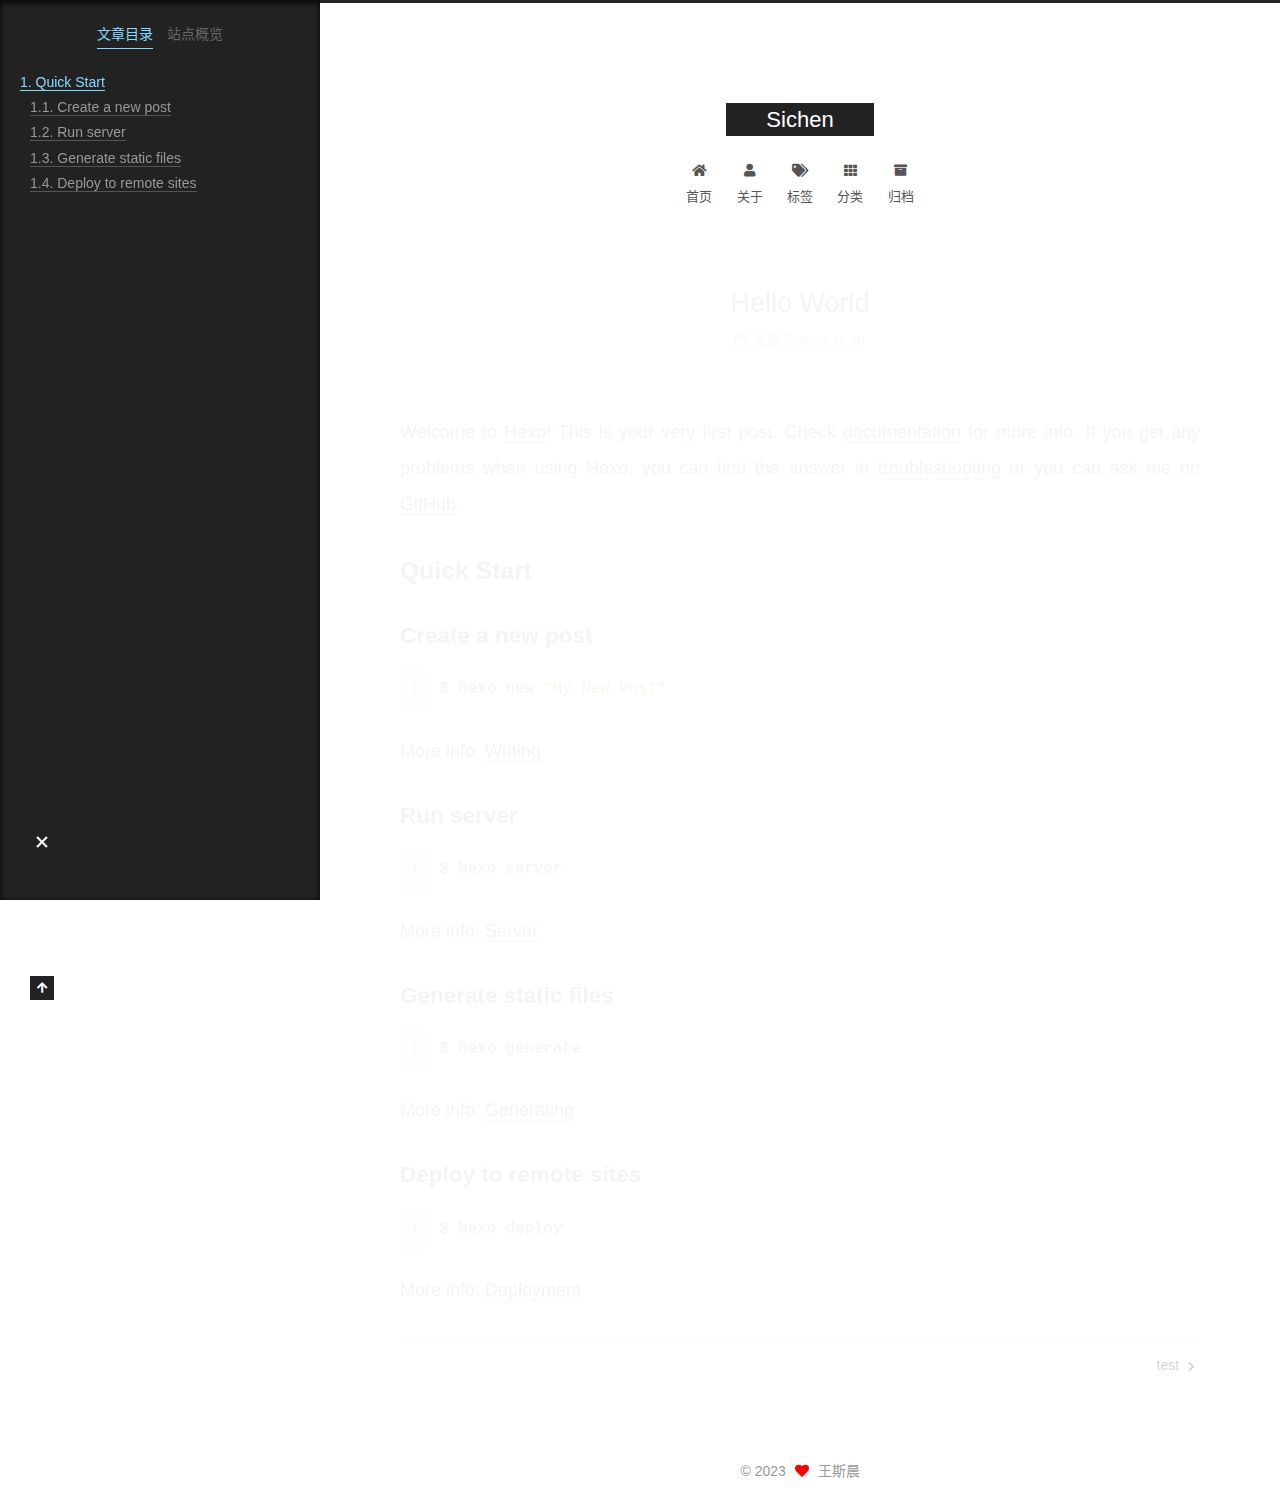
<file: 2023/11/30/hello-world/index.html>
<!DOCTYPE html>
<html lang="zh-CN">
<head>
  <meta charset="UTF-8">
<meta name="viewport" content="width=device-width, initial-scale=1, maximum-scale=2">
<meta name="theme-color" content="#222">
<meta name="generator" content="Hexo 6.3.0">
  <link rel="apple-touch-icon" sizes="180x180" href="/images/apple-touch-icon-next.png">
  <link rel="icon" type="image/png" sizes="32x32" href="/images/favicon-32x32-next.png">
  <link rel="icon" type="image/png" sizes="16x16" href="/images/favicon-16x16-next.png">
  <link rel="mask-icon" href="/images/logo.svg" color="#222">

<link rel="stylesheet" href="/css/main.css">


<link rel="stylesheet" href="/lib/font-awesome/css/all.min.css">

<script id="hexo-configurations">
    var NexT = window.NexT || {};
    var CONFIG = {"hostname":"example.com","root":"/","scheme":"Muse","version":"7.8.0","exturl":false,"sidebar":{"position":"left","display":"post","padding":18,"offset":12,"onmobile":false},"copycode":{"enable":false,"show_result":false,"style":null},"back2top":{"enable":true,"sidebar":false,"scrollpercent":false},"bookmark":{"enable":false,"color":"#222","save":"auto"},"fancybox":false,"mediumzoom":false,"lazyload":false,"pangu":false,"comments":{"style":"tabs","active":null,"storage":true,"lazyload":false,"nav":null},"algolia":{"hits":{"per_page":10},"labels":{"input_placeholder":"Search for Posts","hits_empty":"We didn't find any results for the search: ${query}","hits_stats":"${hits} results found in ${time} ms"}},"localsearch":{"enable":false,"trigger":"auto","top_n_per_article":1,"unescape":false,"preload":false},"motion":{"enable":true,"async":false,"transition":{"post_block":"fadeIn","post_header":"slideDownIn","post_body":"slideDownIn","coll_header":"slideLeftIn","sidebar":"slideUpIn"}}};
  </script>

  <meta name="description" content="Welcome to Hexo! This is your very first post. Check documentation for more info. If you get any problems when using Hexo, you can find the answer in troubleshooting or you can ask me on GitHub. Quick">
<meta property="og:type" content="article">
<meta property="og:title" content="Hello World">
<meta property="og:url" content="http://example.com/2023/11/30/hello-world/index.html">
<meta property="og:site_name" content="Sichen">
<meta property="og:description" content="Welcome to Hexo! This is your very first post. Check documentation for more info. If you get any problems when using Hexo, you can find the answer in troubleshooting or you can ask me on GitHub. Quick">
<meta property="og:locale" content="zh_CN">
<meta property="article:published_time" content="2023-11-30T06:07:45.419Z">
<meta property="article:modified_time" content="2023-11-30T06:07:45.419Z">
<meta property="article:author" content="王斯晨">
<meta name="twitter:card" content="summary">

<link rel="canonical" href="http://example.com/2023/11/30/hello-world/">


<script id="page-configurations">
  // https://hexo.io/docs/variables.html
  CONFIG.page = {
    sidebar: "",
    isHome : false,
    isPost : true,
    lang   : 'zh-CN'
  };
</script>

  <title>Hello World | Sichen</title>
  






  <noscript>
  <style>
  .use-motion .brand,
  .use-motion .menu-item,
  .sidebar-inner,
  .use-motion .post-block,
  .use-motion .pagination,
  .use-motion .comments,
  .use-motion .post-header,
  .use-motion .post-body,
  .use-motion .collection-header { opacity: initial; }

  .use-motion .site-title,
  .use-motion .site-subtitle {
    opacity: initial;
    top: initial;
  }

  .use-motion .logo-line-before i { left: initial; }
  .use-motion .logo-line-after i { right: initial; }
  </style>
</noscript>

</head>

<body itemscope itemtype="http://schema.org/WebPage">
  <div class="container use-motion">
    <div class="headband"></div>

    <header class="header" itemscope itemtype="http://schema.org/WPHeader">
      <div class="header-inner"><div class="site-brand-container">
  <div class="site-nav-toggle">
    <div class="toggle" aria-label="切换导航栏">
      <span class="toggle-line toggle-line-first"></span>
      <span class="toggle-line toggle-line-middle"></span>
      <span class="toggle-line toggle-line-last"></span>
    </div>
  </div>

  <div class="site-meta">

    <a href="/" class="brand" rel="start">
      <span class="logo-line-before"><i></i></span>
      <h1 class="site-title">Sichen</h1>
      <span class="logo-line-after"><i></i></span>
    </a>
  </div>

  <div class="site-nav-right">
    <div class="toggle popup-trigger">
    </div>
  </div>
</div>




<nav class="site-nav">
  <ul id="menu" class="main-menu menu">
        <li class="menu-item menu-item-home">

    <a href="/" rel="section"><i class="fa fa-home fa-fw"></i>首页</a>

  </li>
        <li class="menu-item menu-item-about">

    <a href="/about/" rel="section"><i class="fa fa-user fa-fw"></i>关于</a>

  </li>
        <li class="menu-item menu-item-tags">

    <a href="/tags/" rel="section"><i class="fa fa-tags fa-fw"></i>标签</a>

  </li>
        <li class="menu-item menu-item-categories">

    <a href="/categories/" rel="section"><i class="fa fa-th fa-fw"></i>分类</a>

  </li>
        <li class="menu-item menu-item-archives">

    <a href="/archives/" rel="section"><i class="fa fa-archive fa-fw"></i>归档</a>

  </li>
  </ul>
</nav>




</div>
    </header>

    
  <div class="back-to-top">
    <i class="fa fa-arrow-up"></i>
    <span>0%</span>
  </div>


    <main class="main">
      <div class="main-inner">
        <div class="content-wrap">
          

          <div class="content post posts-expand">
            

    
  
  
  <article itemscope itemtype="http://schema.org/Article" class="post-block" lang="zh-CN">
    <link itemprop="mainEntityOfPage" href="http://example.com/2023/11/30/hello-world/">

    <span hidden itemprop="author" itemscope itemtype="http://schema.org/Person">
      <meta itemprop="image" content="/images/avatar.gif">
      <meta itemprop="name" content="王斯晨">
      <meta itemprop="description" content="">
    </span>

    <span hidden itemprop="publisher" itemscope itemtype="http://schema.org/Organization">
      <meta itemprop="name" content="Sichen">
    </span>
      <header class="post-header">
        <h1 class="post-title" itemprop="name headline">
          Hello World
        </h1>

        <div class="post-meta">
            <span class="post-meta-item">
              <span class="post-meta-item-icon">
                <i class="far fa-calendar"></i>
              </span>
              <span class="post-meta-item-text">发表于</span>

              <time title="创建时间：2023-11-30 14:07:45" itemprop="dateCreated datePublished" datetime="2023-11-30T14:07:45+08:00">2023-11-30</time>
            </span>

          

        </div>
      </header>

    
    
    
    <div class="post-body" itemprop="articleBody">

      
        <p>Welcome to <a target="_blank" rel="noopener" href="https://hexo.io/">Hexo</a>! This is your very first post. Check <a target="_blank" rel="noopener" href="https://hexo.io/docs/">documentation</a> for more info. If you get any problems when using Hexo, you can find the answer in <a target="_blank" rel="noopener" href="https://hexo.io/docs/troubleshooting.html">troubleshooting</a> or you can ask me on <a target="_blank" rel="noopener" href="https://github.com/hexojs/hexo/issues">GitHub</a>.</p>
<h2 id="Quick-Start"><a href="#Quick-Start" class="headerlink" title="Quick Start"></a>Quick Start</h2><h3 id="Create-a-new-post"><a href="#Create-a-new-post" class="headerlink" title="Create a new post"></a>Create a new post</h3><figure class="highlight bash"><table><tr><td class="gutter"><pre><span class="line">1</span><br></pre></td><td class="code"><pre><span class="line">$ hexo new <span class="string">&quot;My New Post&quot;</span></span><br></pre></td></tr></table></figure>

<p>More info: <a target="_blank" rel="noopener" href="https://hexo.io/docs/writing.html">Writing</a></p>
<h3 id="Run-server"><a href="#Run-server" class="headerlink" title="Run server"></a>Run server</h3><figure class="highlight bash"><table><tr><td class="gutter"><pre><span class="line">1</span><br></pre></td><td class="code"><pre><span class="line">$ hexo server</span><br></pre></td></tr></table></figure>

<p>More info: <a target="_blank" rel="noopener" href="https://hexo.io/docs/server.html">Server</a></p>
<h3 id="Generate-static-files"><a href="#Generate-static-files" class="headerlink" title="Generate static files"></a>Generate static files</h3><figure class="highlight bash"><table><tr><td class="gutter"><pre><span class="line">1</span><br></pre></td><td class="code"><pre><span class="line">$ hexo generate</span><br></pre></td></tr></table></figure>

<p>More info: <a target="_blank" rel="noopener" href="https://hexo.io/docs/generating.html">Generating</a></p>
<h3 id="Deploy-to-remote-sites"><a href="#Deploy-to-remote-sites" class="headerlink" title="Deploy to remote sites"></a>Deploy to remote sites</h3><figure class="highlight bash"><table><tr><td class="gutter"><pre><span class="line">1</span><br></pre></td><td class="code"><pre><span class="line">$ hexo deploy</span><br></pre></td></tr></table></figure>

<p>More info: <a target="_blank" rel="noopener" href="https://hexo.io/docs/one-command-deployment.html">Deployment</a></p>

    </div>

    
    
    

      <footer class="post-footer">

        


        
    <div class="post-nav">
      <div class="post-nav-item"></div>
      <div class="post-nav-item">
    <a href="/2023/11/30/test/" rel="next" title="test">
      test <i class="fa fa-chevron-right"></i>
    </a></div>
    </div>
      </footer>
    
  </article>
  
  
  



          </div>
          

<script>
  window.addEventListener('tabs:register', () => {
    let { activeClass } = CONFIG.comments;
    if (CONFIG.comments.storage) {
      activeClass = localStorage.getItem('comments_active') || activeClass;
    }
    if (activeClass) {
      let activeTab = document.querySelector(`a[href="#comment-${activeClass}"]`);
      if (activeTab) {
        activeTab.click();
      }
    }
  });
  if (CONFIG.comments.storage) {
    window.addEventListener('tabs:click', event => {
      if (!event.target.matches('.tabs-comment .tab-content .tab-pane')) return;
      let commentClass = event.target.classList[1];
      localStorage.setItem('comments_active', commentClass);
    });
  }
</script>

        </div>
          
  
  <div class="toggle sidebar-toggle">
    <span class="toggle-line toggle-line-first"></span>
    <span class="toggle-line toggle-line-middle"></span>
    <span class="toggle-line toggle-line-last"></span>
  </div>

  <aside class="sidebar">
    <div class="sidebar-inner">

      <ul class="sidebar-nav motion-element">
        <li class="sidebar-nav-toc">
          文章目录
        </li>
        <li class="sidebar-nav-overview">
          站点概览
        </li>
      </ul>

      <!--noindex-->
      <div class="post-toc-wrap sidebar-panel">
          <div class="post-toc motion-element"><ol class="nav"><li class="nav-item nav-level-2"><a class="nav-link" href="#Quick-Start"><span class="nav-number">1.</span> <span class="nav-text">Quick Start</span></a><ol class="nav-child"><li class="nav-item nav-level-3"><a class="nav-link" href="#Create-a-new-post"><span class="nav-number">1.1.</span> <span class="nav-text">Create a new post</span></a></li><li class="nav-item nav-level-3"><a class="nav-link" href="#Run-server"><span class="nav-number">1.2.</span> <span class="nav-text">Run server</span></a></li><li class="nav-item nav-level-3"><a class="nav-link" href="#Generate-static-files"><span class="nav-number">1.3.</span> <span class="nav-text">Generate static files</span></a></li><li class="nav-item nav-level-3"><a class="nav-link" href="#Deploy-to-remote-sites"><span class="nav-number">1.4.</span> <span class="nav-text">Deploy to remote sites</span></a></li></ol></li></ol></div>
      </div>
      <!--/noindex-->

      <div class="site-overview-wrap sidebar-panel">
        <div class="site-author motion-element" itemprop="author" itemscope itemtype="http://schema.org/Person">
  <p class="site-author-name" itemprop="name">王斯晨</p>
  <div class="site-description" itemprop="description"></div>
</div>
<div class="site-state-wrap motion-element">
  <nav class="site-state">
      <div class="site-state-item site-state-posts">
          <a href="/archives/">
        
          <span class="site-state-item-count">2</span>
          <span class="site-state-item-name">日志</span>
        </a>
      </div>
  </nav>
</div>



      </div>

    </div>
  </aside>
  <div id="sidebar-dimmer"></div>


      </div>
    </main>

    <footer class="footer">
      <div class="footer-inner">
        

        

<div class="copyright">
  
  &copy; 
  <span itemprop="copyrightYear">2023</span>
  <span class="with-love">
    <i class="fa fa-heart"></i>
  </span>
  <span class="author" itemprop="copyrightHolder">王斯晨</span>
</div>

        








      </div>
    </footer>
  </div>

  
  <script src="/lib/anime.min.js"></script>
  <script src="/lib/velocity/velocity.min.js"></script>
  <script src="/lib/velocity/velocity.ui.min.js"></script>

<script src="/js/utils.js"></script>

<script src="/js/motion.js"></script>


<script src="/js/schemes/muse.js"></script>


<script src="/js/next-boot.js"></script>




  















  

  

</body>
</html>
</file>
<file: css/main.css>
:root {
  --body-bg-color: #fff;
  --content-bg-color: #fff;
  --card-bg-color: #f5f5f5;
  --text-color: #555;
  --blockquote-color: #666;
  --link-color: #555;
  --link-hover-color: #222;
  --brand-color: #fff;
  --brand-hover-color: #fff;
  --table-row-odd-bg-color: #f9f9f9;
  --table-row-hover-bg-color: #f5f5f5;
  --menu-item-bg-color: #f5f5f5;
  --btn-default-bg: #222;
  --btn-default-color: #fff;
  --btn-default-border-color: #222;
  --btn-default-hover-bg: #fff;
  --btn-default-hover-color: #222;
  --btn-default-hover-border-color: #222;
}
html {
  line-height: 1.15; /* 1 */
  -webkit-text-size-adjust: 100%; /* 2 */
}
body {
  margin: 0;
}
main {
  display: block;
}
h1 {
  font-size: 2em;
  margin: 0.67em 0;
}
hr {
  box-sizing: content-box; /* 1 */
  height: 0; /* 1 */
  overflow: visible; /* 2 */
}
pre {
  font-family: monospace, monospace; /* 1 */
  font-size: 1em; /* 2 */
}
a {
  background: transparent;
}
abbr[title] {
  border-bottom: none; /* 1 */
  text-decoration: underline; /* 2 */
  text-decoration: underline dotted; /* 2 */
}
b,
strong {
  font-weight: bolder;
}
code,
kbd,
samp {
  font-family: monospace, monospace; /* 1 */
  font-size: 1em; /* 2 */
}
small {
  font-size: 80%;
}
sub,
sup {
  font-size: 75%;
  line-height: 0;
  position: relative;
  vertical-align: baseline;
}
sub {
  bottom: -0.25em;
}
sup {
  top: -0.5em;
}
img {
  border-style: none;
}
button,
input,
optgroup,
select,
textarea {
  font-family: inherit; /* 1 */
  font-size: 100%; /* 1 */
  line-height: 1.15; /* 1 */
  margin: 0; /* 2 */
}
button,
input {
/* 1 */
  overflow: visible;
}
button,
select {
/* 1 */
  text-transform: none;
}
button,
[type='button'],
[type='reset'],
[type='submit'] {
  -webkit-appearance: button;
}
button::-moz-focus-inner,
[type='button']::-moz-focus-inner,
[type='reset']::-moz-focus-inner,
[type='submit']::-moz-focus-inner {
  border-style: none;
  padding: 0;
}
button:-moz-focusring,
[type='button']:-moz-focusring,
[type='reset']:-moz-focusring,
[type='submit']:-moz-focusring {
  outline: 1px dotted ButtonText;
}
fieldset {
  padding: 0.35em 0.75em 0.625em;
}
legend {
  box-sizing: border-box; /* 1 */
  color: inherit; /* 2 */
  display: table; /* 1 */
  max-width: 100%; /* 1 */
  padding: 0; /* 3 */
  white-space: normal; /* 1 */
}
progress {
  vertical-align: baseline;
}
textarea {
  overflow: auto;
}
[type='checkbox'],
[type='radio'] {
  box-sizing: border-box; /* 1 */
  padding: 0; /* 2 */
}
[type='number']::-webkit-inner-spin-button,
[type='number']::-webkit-outer-spin-button {
  height: auto;
}
[type='search'] {
  outline-offset: -2px; /* 2 */
  -webkit-appearance: textfield; /* 1 */
}
[type='search']::-webkit-search-decoration {
  -webkit-appearance: none;
}
::-webkit-file-upload-button {
  font: inherit; /* 2 */
  -webkit-appearance: button; /* 1 */
}
details {
  display: block;
}
summary {
  display: list-item;
}
template {
  display: none;
}
[hidden] {
  display: none;
}
::selection {
  background: #262a30;
  color: #eee;
}
html,
body {
  height: 100%;
}
body {
  background: var(--body-bg-color);
  color: var(--text-color);
  font-family: 'Lato', "PingFang SC", "Microsoft YaHei", sans-serif;
  font-size: 1em;
  line-height: 2;
}
@media (max-width: 991px) {
  body {
    padding-left: 0 !important;
    padding-right: 0 !important;
  }
}
h1,
h2,
h3,
h4,
h5,
h6 {
  font-family: 'Lato', "PingFang SC", "Microsoft YaHei", sans-serif;
  font-weight: bold;
  line-height: 1.5;
  margin: 20px 0 15px;
}
h1 {
  font-size: 1.5em;
}
h2 {
  font-size: 1.375em;
}
h3 {
  font-size: 1.25em;
}
h4 {
  font-size: 1.125em;
}
h5 {
  font-size: 1em;
}
h6 {
  font-size: 0.875em;
}
p {
  margin: 0 0 20px 0;
}
a,
span.exturl {
  border-bottom: 1px solid #999;
  color: var(--link-color);
  outline: 0;
  text-decoration: none;
  overflow-wrap: break-word;
  word-wrap: break-word;
  cursor: pointer;
}
a:hover,
span.exturl:hover {
  border-bottom-color: var(--link-hover-color);
  color: var(--link-hover-color);
}
iframe,
img,
video {
  display: block;
  margin-left: auto;
  margin-right: auto;
  max-width: 100%;
}
hr {
  background-image: repeating-linear-gradient(-45deg, #ddd, #ddd 4px, transparent 4px, transparent 8px);
  border: 0;
  height: 3px;
  margin: 40px 0;
}
blockquote {
  border-left: 4px solid #ddd;
  color: var(--blockquote-color);
  margin: 0;
  padding: 0 15px;
}
blockquote cite::before {
  content: '-';
  padding: 0 5px;
}
dt {
  font-weight: bold;
}
dd {
  margin: 0;
  padding: 0;
}
kbd {
  background-color: #f5f5f5;
  background-image: linear-gradient(#eee, #fff, #eee);
  border: 1px solid #ccc;
  border-radius: 0.2em;
  box-shadow: 0.1em 0.1em 0.2em rgba(0,0,0,0.1);
  color: #555;
  font-family: inherit;
  padding: 0.1em 0.3em;
  white-space: nowrap;
}
.table-container {
  overflow: auto;
}
table {
  border-collapse: collapse;
  border-spacing: 0;
  font-size: 0.875em;
  margin: 0 0 20px 0;
  width: 100%;
}
tbody tr:nth-of-type(odd) {
  background: var(--table-row-odd-bg-color);
}
tbody tr:hover {
  background: var(--table-row-hover-bg-color);
}
caption,
th,
td {
  font-weight: normal;
  padding: 8px;
  vertical-align: middle;
}
th,
td {
  border: 1px solid #ddd;
  border-bottom: 3px solid #ddd;
}
th {
  font-weight: 700;
  padding-bottom: 10px;
}
td {
  border-bottom-width: 1px;
}
.btn {
  background: var(--btn-default-bg);
  border: 2px solid var(--btn-default-border-color);
  border-radius: 0;
  color: var(--btn-default-color);
  display: inline-block;
  font-size: 0.875em;
  line-height: 2;
  padding: 0 20px;
  text-decoration: none;
  transition-property: background-color;
  transition-delay: 0s;
  transition-duration: 0.2s;
  transition-timing-function: ease-in-out;
}
.btn:hover {
  background: var(--btn-default-hover-bg);
  border-color: var(--btn-default-hover-border-color);
  color: var(--btn-default-hover-color);
}
.btn + .btn {
  margin: 0 0 8px 8px;
}
.btn .fa-fw {
  text-align: left;
  width: 1.285714285714286em;
}
.toggle {
  line-height: 0;
}
.toggle .toggle-line {
  background: #fff;
  display: inline-block;
  height: 2px;
  left: 0;
  position: relative;
  top: 0;
  transition: all 0.4s;
  vertical-align: top;
  width: 100%;
}
.toggle .toggle-line:not(:first-child) {
  margin-top: 3px;
}
.toggle.toggle-arrow .toggle-line-first {
  left: 50%;
  top: 2px;
  transform: rotate(45deg);
  width: 50%;
}
.toggle.toggle-arrow .toggle-line-middle {
  left: 2px;
  width: 90%;
}
.toggle.toggle-arrow .toggle-line-last {
  left: 50%;
  top: -2px;
  transform: rotate(-45deg);
  width: 50%;
}
.toggle.toggle-close .toggle-line-first {
  transform: rotate(-45deg);
  top: 5px;
}
.toggle.toggle-close .toggle-line-middle {
  opacity: 0;
}
.toggle.toggle-close .toggle-line-last {
  transform: rotate(45deg);
  top: -5px;
}
.highlight,
pre {
  background: #f7f7f7;
  color: #4d4d4c;
  line-height: 1.6;
  margin: 0 auto 20px;
}
pre,
code {
  font-family: consolas, Menlo, monospace, "PingFang SC", "Microsoft YaHei";
}
code {
  background: #eee;
  border-radius: 3px;
  color: #555;
  padding: 2px 4px;
  overflow-wrap: break-word;
  word-wrap: break-word;
}
.highlight *::selection {
  background: #d6d6d6;
}
.highlight pre {
  border: 0;
  margin: 0;
  padding: 10px 0;
}
.highlight table {
  border: 0;
  margin: 0;
  width: auto;
}
.highlight td {
  border: 0;
  padding: 0;
}
.highlight figcaption {
  background: #eff2f3;
  color: #4d4d4c;
  display: flex;
  font-size: 0.875em;
  justify-content: space-between;
  line-height: 1.2;
  padding: 0.5em;
}
.highlight figcaption a {
  color: #4d4d4c;
}
.highlight figcaption a:hover {
  border-bottom-color: #4d4d4c;
}
.highlight .gutter {
  -moz-user-select: none;
  -ms-user-select: none;
  -webkit-user-select: none;
  user-select: none;
}
.highlight .gutter pre {
  background: #eff2f3;
  color: #869194;
  padding-left: 10px;
  padding-right: 10px;
  text-align: right;
}
.highlight .code pre {
  background: #f7f7f7;
  padding-left: 10px;
  width: 100%;
}
.gist table {
  width: auto;
}
.gist table td {
  border: 0;
}
pre {
  overflow: auto;
  padding: 10px;
}
pre code {
  background: none;
  color: #4d4d4c;
  font-size: 0.875em;
  padding: 0;
  text-shadow: none;
}
pre .deletion {
  background: #fdd;
}
pre .addition {
  background: #dfd;
}
pre .meta {
  color: #eab700;
  -moz-user-select: none;
  -ms-user-select: none;
  -webkit-user-select: none;
  user-select: none;
}
pre .comment {
  color: #8e908c;
}
pre .variable,
pre .attribute,
pre .tag,
pre .name,
pre .regexp,
pre .ruby .constant,
pre .xml .tag .title,
pre .xml .pi,
pre .xml .doctype,
pre .html .doctype,
pre .css .id,
pre .css .class,
pre .css .pseudo {
  color: #c82829;
}
pre .number,
pre .preprocessor,
pre .built_in,
pre .builtin-name,
pre .literal,
pre .params,
pre .constant,
pre .command {
  color: #f5871f;
}
pre .ruby .class .title,
pre .css .rules .attribute,
pre .string,
pre .symbol,
pre .value,
pre .inheritance,
pre .header,
pre .ruby .symbol,
pre .xml .cdata,
pre .special,
pre .formula {
  color: #718c00;
}
pre .title,
pre .css .hexcolor {
  color: #3e999f;
}
pre .function,
pre .python .decorator,
pre .python .title,
pre .ruby .function .title,
pre .ruby .title .keyword,
pre .perl .sub,
pre .javascript .title,
pre .coffeescript .title {
  color: #4271ae;
}
pre .keyword,
pre .javascript .function {
  color: #8959a8;
}
.blockquote-center {
  border-left: none;
  margin: 40px 0;
  padding: 0;
  position: relative;
  text-align: center;
}
.blockquote-center .fa {
  display: block;
  opacity: 0.6;
  position: absolute;
  width: 100%;
}
.blockquote-center .fa-quote-left {
  border-top: 1px solid #ccc;
  text-align: left;
  top: -20px;
}
.blockquote-center .fa-quote-right {
  border-bottom: 1px solid #ccc;
  text-align: right;
  bottom: -20px;
}
.blockquote-center p,
.blockquote-center div {
  text-align: center;
}
.post-body .group-picture img {
  margin: 0 auto;
  padding: 0 3px;
}
.group-picture-row {
  margin-bottom: 6px;
  overflow: hidden;
}
.group-picture-column {
  float: left;
  margin-bottom: 10px;
}
.post-body .label {
  color: #555;
  display: inline;
  padding: 0 2px;
}
.post-body .label.default {
  background: #f0f0f0;
}
.post-body .label.primary {
  background: #efe6f7;
}
.post-body .label.info {
  background: #e5f2f8;
}
.post-body .label.success {
  background: #e7f4e9;
}
.post-body .label.warning {
  background: #fcf6e1;
}
.post-body .label.danger {
  background: #fae8eb;
}
.post-body .tabs {
  margin-bottom: 20px;
}
.post-body .tabs,
.tabs-comment {
  display: block;
  padding-top: 10px;
  position: relative;
}
.post-body .tabs ul.nav-tabs,
.tabs-comment ul.nav-tabs {
  display: flex;
  flex-wrap: wrap;
  margin: 0;
  margin-bottom: -1px;
  padding: 0;
}
@media (max-width: 413px) {
  .post-body .tabs ul.nav-tabs,
  .tabs-comment ul.nav-tabs {
    display: block;
    margin-bottom: 5px;
  }
}
.post-body .tabs ul.nav-tabs li.tab,
.tabs-comment ul.nav-tabs li.tab {
  border-bottom: 1px solid #ddd;
  border-left: 1px solid transparent;
  border-right: 1px solid transparent;
  border-top: 3px solid transparent;
  flex-grow: 1;
  list-style-type: none;
  border-radius: 0 0 0 0;
}
@media (max-width: 413px) {
  .post-body .tabs ul.nav-tabs li.tab,
  .tabs-comment ul.nav-tabs li.tab {
    border-bottom: 1px solid transparent;
    border-left: 3px solid transparent;
    border-right: 1px solid transparent;
    border-top: 1px solid transparent;
  }
}
@media (max-width: 413px) {
  .post-body .tabs ul.nav-tabs li.tab,
  .tabs-comment ul.nav-tabs li.tab {
    border-radius: 0;
  }
}
.post-body .tabs ul.nav-tabs li.tab a,
.tabs-comment ul.nav-tabs li.tab a {
  border-bottom: initial;
  display: block;
  line-height: 1.8;
  outline: 0;
  padding: 0.25em 0.75em;
  text-align: center;
  transition-delay: 0s;
  transition-duration: 0.2s;
  transition-timing-function: ease-out;
}
.post-body .tabs ul.nav-tabs li.tab a i,
.tabs-comment ul.nav-tabs li.tab a i {
  width: 1.285714285714286em;
}
.post-body .tabs ul.nav-tabs li.tab.active,
.tabs-comment ul.nav-tabs li.tab.active {
  border-bottom: 1px solid transparent;
  border-left: 1px solid #ddd;
  border-right: 1px solid #ddd;
  border-top: 3px solid #fc6423;
}
@media (max-width: 413px) {
  .post-body .tabs ul.nav-tabs li.tab.active,
  .tabs-comment ul.nav-tabs li.tab.active {
    border-bottom: 1px solid #ddd;
    border-left: 3px solid #fc6423;
    border-right: 1px solid #ddd;
    border-top: 1px solid #ddd;
  }
}
.post-body .tabs ul.nav-tabs li.tab.active a,
.tabs-comment ul.nav-tabs li.tab.active a {
  color: var(--link-color);
  cursor: default;
}
.post-body .tabs .tab-content .tab-pane,
.tabs-comment .tab-content .tab-pane {
  border: 1px solid #ddd;
  border-top: 0;
  padding: 20px 20px 0 20px;
  border-radius: 0;
}
.post-body .tabs .tab-content .tab-pane:not(.active),
.tabs-comment .tab-content .tab-pane:not(.active) {
  display: none;
}
.post-body .tabs .tab-content .tab-pane.active,
.tabs-comment .tab-content .tab-pane.active {
  display: block;
}
.post-body .tabs .tab-content .tab-pane.active:nth-of-type(1),
.tabs-comment .tab-content .tab-pane.active:nth-of-type(1) {
  border-radius: 0 0 0 0;
}
@media (max-width: 413px) {
  .post-body .tabs .tab-content .tab-pane.active:nth-of-type(1),
  .tabs-comment .tab-content .tab-pane.active:nth-of-type(1) {
    border-radius: 0;
  }
}
.post-body .note {
  border-radius: 3px;
  margin-bottom: 20px;
  padding: 1em;
  position: relative;
  border: 1px solid #eee;
  border-left-width: 5px;
}
.post-body .note h2,
.post-body .note h3,
.post-body .note h4,
.post-body .note h5,
.post-body .note h6 {
  margin-top: 0;
  border-bottom: initial;
  margin-bottom: 0;
  padding-top: 0;
}
.post-body .note p:first-child,
.post-body .note ul:first-child,
.post-body .note ol:first-child,
.post-body .note table:first-child,
.post-body .note pre:first-child,
.post-body .note blockquote:first-child,
.post-body .note img:first-child {
  margin-top: 0;
}
.post-body .note p:last-child,
.post-body .note ul:last-child,
.post-body .note ol:last-child,
.post-body .note table:last-child,
.post-body .note pre:last-child,
.post-body .note blockquote:last-child,
.post-body .note img:last-child {
  margin-bottom: 0;
}
.post-body .note.default {
  border-left-color: #777;
}
.post-body .note.default h2,
.post-body .note.default h3,
.post-body .note.default h4,
.post-body .note.default h5,
.post-body .note.default h6 {
  color: #777;
}
.post-body .note.primary {
  border-left-color: #6f42c1;
}
.post-body .note.primary h2,
.post-body .note.primary h3,
.post-body .note.primary h4,
.post-body .note.primary h5,
.post-body .note.primary h6 {
  color: #6f42c1;
}
.post-body .note.info {
  border-left-color: #428bca;
}
.post-body .note.info h2,
.post-body .note.info h3,
.post-body .note.info h4,
.post-body .note.info h5,
.post-body .note.info h6 {
  color: #428bca;
}
.post-body .note.success {
  border-left-color: #5cb85c;
}
.post-body .note.success h2,
.post-body .note.success h3,
.post-body .note.success h4,
.post-body .note.success h5,
.post-body .note.success h6 {
  color: #5cb85c;
}
.post-body .note.warning {
  border-left-color: #f0ad4e;
}
.post-body .note.warning h2,
.post-body .note.warning h3,
.post-body .note.warning h4,
.post-body .note.warning h5,
.post-body .note.warning h6 {
  color: #f0ad4e;
}
.post-body .note.danger {
  border-left-color: #d9534f;
}
.post-body .note.danger h2,
.post-body .note.danger h3,
.post-body .note.danger h4,
.post-body .note.danger h5,
.post-body .note.danger h6 {
  color: #d9534f;
}
.pagination .prev,
.pagination .next,
.pagination .page-number,
.pagination .space {
  display: inline-block;
  margin: 0 10px;
  padding: 0 11px;
  position: relative;
  top: -1px;
}
@media (max-width: 767px) {
  .pagination .prev,
  .pagination .next,
  .pagination .page-number,
  .pagination .space {
    margin: 0 5px;
  }
}
.pagination {
  border-top: 1px solid #eee;
  margin: 120px 0 0;
  text-align: center;
}
.pagination .prev,
.pagination .next,
.pagination .page-number {
  border-bottom: 0;
  border-top: 1px solid #eee;
  transition-property: border-color;
  transition-delay: 0s;
  transition-duration: 0.2s;
  transition-timing-function: ease-in-out;
}
.pagination .prev:hover,
.pagination .next:hover,
.pagination .page-number:hover {
  border-top-color: #222;
}
.pagination .space {
  margin: 0;
  padding: 0;
}
.pagination .prev {
  margin-left: 0;
}
.pagination .next {
  margin-right: 0;
}
.pagination .page-number.current {
  background: #ccc;
  border-top-color: #ccc;
  color: #fff;
}
@media (max-width: 767px) {
  .pagination {
    border-top: none;
  }
  .pagination .prev,
  .pagination .next,
  .pagination .page-number {
    border-bottom: 1px solid #eee;
    border-top: 0;
    margin-bottom: 10px;
    padding: 0 10px;
  }
  .pagination .prev:hover,
  .pagination .next:hover,
  .pagination .page-number:hover {
    border-bottom-color: #222;
  }
}
.comments {
  margin-top: 60px;
  overflow: hidden;
}
.comment-button-group {
  display: flex;
  flex-wrap: wrap-reverse;
  justify-content: center;
  margin: 1em 0;
}
.comment-button-group .comment-button {
  margin: 0.1em 0.2em;
}
.comment-button-group .comment-button.active {
  background: var(--btn-default-hover-bg);
  border-color: var(--btn-default-hover-border-color);
  color: var(--btn-default-hover-color);
}
.comment-position {
  display: none;
}
.comment-position.active {
  display: block;
}
.tabs-comment {
  background: var(--content-bg-color);
  margin-top: 4em;
  padding-top: 0;
}
.tabs-comment .comments {
  border: 0;
  box-shadow: none;
  margin-top: 0;
  padding-top: 0;
}
.container {
  min-height: 100%;
  position: relative;
}
.main-inner {
  margin: 0 auto;
  width: 700px;
}
@media (min-width: 1200px) {
  .main-inner {
    width: 800px;
  }
}
@media (min-width: 1600px) {
  .main-inner {
    width: 900px;
  }
}
@media (max-width: 767px) {
  .content-wrap {
    padding: 0 20px;
  }
}
.header {
  background: transparent;
}
.header-inner {
  margin: 0 auto;
  width: 700px;
}
@media (min-width: 1200px) {
  .header-inner {
    width: 800px;
  }
}
@media (min-width: 1600px) {
  .header-inner {
    width: 900px;
  }
}
.site-brand-container {
  display: flex;
  flex-shrink: 0;
  padding: 0 10px;
}
.headband {
  background: #222;
  height: 3px;
}
.site-meta {
  flex-grow: 1;
  text-align: center;
}
@media (max-width: 767px) {
  .site-meta {
    text-align: center;
  }
}
.brand {
  border-bottom: none;
  color: var(--brand-color);
  display: inline-block;
  line-height: 1.375em;
  padding: 0 40px;
  position: relative;
}
.brand:hover {
  color: var(--brand-hover-color);
}
.site-title {
  font-family: 'Lato', "PingFang SC", "Microsoft YaHei", sans-serif;
  font-size: 1.375em;
  font-weight: normal;
  margin: 0;
}
.site-subtitle {
  color: #999;
  font-size: 0.8125em;
  margin: 10px 0;
}
.use-motion .brand {
  opacity: 0;
}
.use-motion .site-title,
.use-motion .site-subtitle,
.use-motion .custom-logo-image {
  opacity: 0;
  position: relative;
  top: -10px;
}
.site-nav-toggle,
.site-nav-right {
  display: none;
}
@media (max-width: 767px) {
  .site-nav-toggle,
  .site-nav-right {
    display: flex;
    flex-direction: column;
    justify-content: center;
  }
}
.site-nav-toggle .toggle,
.site-nav-right .toggle {
  color: var(--text-color);
  padding: 10px;
  width: 22px;
}
.site-nav-toggle .toggle .toggle-line,
.site-nav-right .toggle .toggle-line {
  background: var(--text-color);
  border-radius: 1px;
}
.site-nav {
  display: block;
}
@media (max-width: 767px) {
  .site-nav {
    clear: both;
    display: none;
  }
}
.site-nav.site-nav-on {
  display: block;
}
.menu {
  margin-top: 20px;
  padding-left: 0;
  text-align: center;
}
.menu-item {
  display: inline-block;
  list-style: none;
  margin: 0 10px;
}
@media (max-width: 767px) {
  .menu-item {
    display: block;
    margin-top: 10px;
  }
  .menu-item.menu-item-search {
    display: none;
  }
}
.menu-item a,
.menu-item span.exturl {
  border-bottom: 0;
  display: block;
  font-size: 0.8125em;
  transition-property: border-color;
  transition-delay: 0s;
  transition-duration: 0.2s;
  transition-timing-function: ease-in-out;
}
@media (hover: none) {
  .menu-item a:hover,
  .menu-item span.exturl:hover {
    border-bottom-color: transparent !important;
  }
}
.menu-item .fa,
.menu-item .fab,
.menu-item .far,
.menu-item .fas {
  margin-right: 8px;
}
.menu-item .badge {
  display: inline-block;
  font-weight: bold;
  line-height: 1;
  margin-left: 0.35em;
  margin-top: 0.35em;
  text-align: center;
  white-space: nowrap;
}
@media (max-width: 767px) {
  .menu-item .badge {
    float: right;
    margin-left: 0;
  }
}
.menu-item-active a,
.menu .menu-item a:hover,
.menu .menu-item span.exturl:hover {
  background: var(--menu-item-bg-color);
}
.use-motion .menu-item {
  opacity: 0;
}
.sidebar {
  background: #222;
  bottom: 0;
  box-shadow: inset 0 2px 6px #000;
  position: fixed;
  top: 0;
}
@media (max-width: 991px) {
  .sidebar {
    display: none;
  }
}
.sidebar-inner {
  color: #999;
  padding: 18px 10px;
  text-align: center;
}
.cc-license {
  margin-top: 10px;
  text-align: center;
}
.cc-license .cc-opacity {
  border-bottom: none;
  opacity: 0.7;
}
.cc-license .cc-opacity:hover {
  opacity: 0.9;
}
.cc-license img {
  display: inline-block;
}
.site-author-image {
  border: 2px solid #333;
  display: block;
  margin: 0 auto;
  max-width: 96px;
  padding: 2px;
}
.site-author-name {
  color: #f5f5f5;
  font-weight: normal;
  margin: 5px 0 0;
  text-align: center;
}
.site-description {
  color: #999;
  font-size: 1em;
  margin-top: 5px;
  text-align: center;
}
.links-of-author {
  margin-top: 15px;
}
.links-of-author a,
.links-of-author span.exturl {
  border-bottom-color: #555;
  display: inline-block;
  font-size: 0.8125em;
  margin-bottom: 10px;
  margin-right: 10px;
  vertical-align: middle;
}
.links-of-author a::before,
.links-of-author span.exturl::before {
  background: #33ff95;
  border-radius: 50%;
  content: ' ';
  display: inline-block;
  height: 4px;
  margin-right: 3px;
  vertical-align: middle;
  width: 4px;
}
.sidebar-button {
  margin-top: 15px;
}
.sidebar-button a {
  border: 1px solid #fc6423;
  border-radius: 4px;
  color: #fc6423;
  display: inline-block;
  padding: 0 15px;
}
.sidebar-button a .fa,
.sidebar-button a .fab,
.sidebar-button a .far,
.sidebar-button a .fas {
  margin-right: 5px;
}
.sidebar-button a:hover {
  background: #fc6423;
  border: 1px solid #fc6423;
  color: #fff;
}
.sidebar-button a:hover .fa,
.sidebar-button a:hover .fab,
.sidebar-button a:hover .far,
.sidebar-button a:hover .fas {
  color: #fff;
}
.links-of-blogroll {
  font-size: 0.8125em;
  margin-top: 10px;
}
.links-of-blogroll-title {
  font-size: 0.875em;
  font-weight: 600;
  margin-top: 0;
}
.links-of-blogroll-list {
  list-style: none;
  margin: 0;
  padding: 0;
}
#sidebar-dimmer {
  display: none;
}
@media (max-width: 767px) {
  #sidebar-dimmer {
    background: #000;
    display: block;
    height: 100%;
    left: 100%;
    opacity: 0;
    position: fixed;
    top: 0;
    width: 100%;
    z-index: 1100;
  }
  .sidebar-active + #sidebar-dimmer {
    opacity: 0.7;
    transform: translateX(-100%);
    transition: opacity 0.5s;
  }
}
.sidebar-nav {
  margin: 0;
  padding-bottom: 20px;
  padding-left: 0;
}
.sidebar-nav li {
  border-bottom: 1px solid transparent;
  color: #666;
  cursor: pointer;
  display: inline-block;
  font-size: 0.875em;
}
.sidebar-nav li.sidebar-nav-overview {
  margin-left: 10px;
}
.sidebar-nav li:hover {
  color: #f5f5f5;
}
.sidebar-nav .sidebar-nav-active {
  border-bottom-color: #87daff;
  color: #87daff;
}
.sidebar-nav .sidebar-nav-active:hover {
  color: #87daff;
}
.sidebar-panel {
  display: none;
  overflow-x: hidden;
  overflow-y: auto;
}
.sidebar-panel-active {
  display: block;
}
.sidebar-toggle {
  background: #222;
  bottom: 45px;
  cursor: pointer;
  height: 14px;
  left: 30px;
  padding: 5px;
  position: fixed;
  width: 14px;
  z-index: 1300;
}
@media (max-width: 991px) {
  .sidebar-toggle {
    left: 20px;
    opacity: 0.8;
    display: none;
  }
}
.sidebar-toggle:hover .toggle-line {
  background: #87daff;
}
.post-toc {
  font-size: 0.875em;
}
.post-toc ol {
  list-style: none;
  margin: 0;
  padding: 0 2px 5px 10px;
  text-align: left;
}
.post-toc ol > ol {
  padding-left: 0;
}
.post-toc ol a {
  transition-property: all;
  transition-delay: 0s;
  transition-duration: 0.2s;
  transition-timing-function: ease-in-out;
}
.post-toc .nav-item {
  line-height: 1.8;
  overflow: hidden;
  text-overflow: ellipsis;
  white-space: nowrap;
}
.post-toc .nav .nav-child {
  display: none;
}
.post-toc .nav .active > .nav-child {
  display: block;
}
.post-toc .nav .active-current > .nav-child {
  display: block;
}
.post-toc .nav .active-current > .nav-child > .nav-item {
  display: block;
}
.post-toc .nav .active > a {
  border-bottom-color: #87daff;
  color: #87daff;
}
.post-toc .nav .active-current > a {
  color: #87daff;
}
.post-toc .nav .active-current > a:hover {
  color: #87daff;
}
.site-state {
  display: flex;
  justify-content: center;
  line-height: 1.4;
  margin-top: 10px;
  overflow: hidden;
  text-align: center;
  white-space: nowrap;
}
.site-state-item {
  padding: 0 15px;
}
.site-state-item:not(:first-child) {
  border-left: 1px solid #333;
}
.site-state-item a {
  border-bottom: none;
}
.site-state-item-count {
  display: block;
  font-size: 1.25em;
  font-weight: 600;
  text-align: center;
}
.site-state-item-name {
  color: inherit;
  font-size: 0.875em;
}
.footer {
  color: #999;
  font-size: 0.875em;
  padding: 20px 0;
}
.footer.footer-fixed {
  bottom: 0;
  left: 0;
  position: absolute;
  right: 0;
}
.footer-inner {
  box-sizing: border-box;
  margin: 0 auto;
  text-align: center;
  width: 700px;
}
@media (min-width: 1200px) {
  .footer-inner {
    width: 800px;
  }
}
@media (min-width: 1600px) {
  .footer-inner {
    width: 900px;
  }
}
.languages {
  display: inline-block;
  font-size: 1.125em;
  position: relative;
}
.languages .lang-select-label span {
  margin: 0 0.5em;
}
.languages .lang-select {
  height: 100%;
  left: 0;
  opacity: 0;
  position: absolute;
  top: 0;
  width: 100%;
}
.with-love {
  color: #ff0000;
  display: inline-block;
  margin: 0 5px;
}
.powered-by,
.theme-info {
  display: inline-block;
}
@-moz-keyframes iconAnimate {
  0%, 100% {
    transform: scale(1);
  }
  10%, 30% {
    transform: scale(0.9);
  }
  20%, 40%, 60%, 80% {
    transform: scale(1.1);
  }
  50%, 70% {
    transform: scale(1.1);
  }
}
@-webkit-keyframes iconAnimate {
  0%, 100% {
    transform: scale(1);
  }
  10%, 30% {
    transform: scale(0.9);
  }
  20%, 40%, 60%, 80% {
    transform: scale(1.1);
  }
  50%, 70% {
    transform: scale(1.1);
  }
}
@-o-keyframes iconAnimate {
  0%, 100% {
    transform: scale(1);
  }
  10%, 30% {
    transform: scale(0.9);
  }
  20%, 40%, 60%, 80% {
    transform: scale(1.1);
  }
  50%, 70% {
    transform: scale(1.1);
  }
}
@keyframes iconAnimate {
  0%, 100% {
    transform: scale(1);
  }
  10%, 30% {
    transform: scale(0.9);
  }
  20%, 40%, 60%, 80% {
    transform: scale(1.1);
  }
  50%, 70% {
    transform: scale(1.1);
  }
}
.back-to-top {
  font-size: 12px;
  text-align: center;
  transition-delay: 0s;
  transition-duration: 0.2s;
  transition-timing-function: ease-in-out;
}
.back-to-top {
  background: #222;
  bottom: -100px;
  box-sizing: border-box;
  color: #fff;
  cursor: pointer;
  left: 30px;
  opacity: 1;
  padding: 0 6px;
  position: fixed;
  transition-property: bottom;
  z-index: 1300;
  width: 24px;
}
.back-to-top span {
  display: none;
}
.back-to-top:hover {
  color: #87daff;
}
.back-to-top.back-to-top-on {
  bottom: 19px;
}
@media (max-width: 991px) {
  .back-to-top {
    left: 20px;
    opacity: 0.8;
  }
}
.post-body {
  font-family: 'Lato', "PingFang SC", "Microsoft YaHei", sans-serif;
  overflow-wrap: break-word;
  word-wrap: break-word;
}
@media (min-width: 1200px) {
  .post-body {
    font-size: 1.125em;
  }
}
.post-body .exturl .fa {
  font-size: 0.875em;
  margin-left: 4px;
}
.post-body .image-caption,
.post-body .figure .caption {
  color: #999;
  font-size: 0.875em;
  font-weight: bold;
  line-height: 1;
  margin: -20px auto 15px;
  text-align: center;
}
.post-sticky-flag {
  display: inline-block;
  transform: rotate(30deg);
}
.post-button {
  margin-top: 40px;
  text-align: center;
}
.use-motion .post-block,
.use-motion .pagination,
.use-motion .comments {
  opacity: 0;
}
.use-motion .post-header {
  opacity: 0;
}
.use-motion .post-body {
  opacity: 0;
}
.use-motion .collection-header {
  opacity: 0;
}
.posts-collapse {
  margin-left: 35px;
  position: relative;
}
@media (max-width: 767px) {
  .posts-collapse {
    margin-left: 0px;
    margin-right: 0px;
  }
}
.posts-collapse .collection-title {
  font-size: 1.125em;
  position: relative;
}
.posts-collapse .collection-title::before {
  background: #999;
  border: 1px solid #fff;
  border-radius: 50%;
  content: ' ';
  height: 10px;
  left: 0;
  margin-left: -6px;
  margin-top: -4px;
  position: absolute;
  top: 50%;
  width: 10px;
}
.posts-collapse .collection-year {
  font-size: 1.5em;
  font-weight: bold;
  margin: 60px 0;
  position: relative;
}
.posts-collapse .collection-year::before {
  background: #bbb;
  border-radius: 50%;
  content: ' ';
  height: 8px;
  left: 0;
  margin-left: -4px;
  margin-top: -4px;
  position: absolute;
  top: 50%;
  width: 8px;
}
.posts-collapse .collection-header {
  display: block;
  margin: 0 0 0 20px;
}
.posts-collapse .collection-header small {
  color: #bbb;
  margin-left: 5px;
}
.posts-collapse .post-header {
  border-bottom: 1px dashed #ccc;
  margin: 30px 0;
  padding-left: 15px;
  position: relative;
  transition-property: border;
  transition-delay: 0s;
  transition-duration: 0.2s;
  transition-timing-function: ease-in-out;
}
.posts-collapse .post-header::before {
  background: #bbb;
  border: 1px solid #fff;
  border-radius: 50%;
  content: ' ';
  height: 6px;
  left: 0;
  margin-left: -4px;
  position: absolute;
  top: 0.75em;
  transition-property: background;
  width: 6px;
  transition-delay: 0s;
  transition-duration: 0.2s;
  transition-timing-function: ease-in-out;
}
.posts-collapse .post-header:hover {
  border-bottom-color: #666;
}
.posts-collapse .post-header:hover::before {
  background: #222;
}
.posts-collapse .post-meta {
  display: inline;
  font-size: 0.75em;
  margin-right: 10px;
}
.posts-collapse .post-title {
  display: inline;
}
.posts-collapse .post-title a,
.posts-collapse .post-title span.exturl {
  border-bottom: none;
  color: var(--link-color);
}
.posts-collapse .post-title .fa-external-link-alt {
  font-size: 0.875em;
  margin-left: 5px;
}
.posts-collapse::before {
  background: #f5f5f5;
  content: ' ';
  height: 100%;
  left: 0;
  margin-left: -2px;
  position: absolute;
  top: 1.25em;
  width: 4px;
}
.post-eof {
  background: #ccc;
  height: 1px;
  margin: 80px auto 60px;
  text-align: center;
  width: 8%;
}
.post-block:last-of-type .post-eof {
  display: none;
}
.content {
  padding-top: 40px;
}
@media (min-width: 992px) {
  .post-body {
    text-align: justify;
  }
}
@media (max-width: 991px) {
  .post-body {
    text-align: justify;
  }
}
.post-body h1,
.post-body h2,
.post-body h3,
.post-body h4,
.post-body h5,
.post-body h6 {
  padding-top: 10px;
}
.post-body h1 .header-anchor,
.post-body h2 .header-anchor,
.post-body h3 .header-anchor,
.post-body h4 .header-anchor,
.post-body h5 .header-anchor,
.post-body h6 .header-anchor {
  border-bottom-style: none;
  color: #ccc;
  float: right;
  margin-left: 10px;
  visibility: hidden;
}
.post-body h1 .header-anchor:hover,
.post-body h2 .header-anchor:hover,
.post-body h3 .header-anchor:hover,
.post-body h4 .header-anchor:hover,
.post-body h5 .header-anchor:hover,
.post-body h6 .header-anchor:hover {
  color: inherit;
}
.post-body h1:hover .header-anchor,
.post-body h2:hover .header-anchor,
.post-body h3:hover .header-anchor,
.post-body h4:hover .header-anchor,
.post-body h5:hover .header-anchor,
.post-body h6:hover .header-anchor {
  visibility: visible;
}
.post-body iframe,
.post-body img,
.post-body video {
  margin-bottom: 20px;
}
.post-body .video-container {
  height: 0;
  margin-bottom: 20px;
  overflow: hidden;
  padding-top: 75%;
  position: relative;
  width: 100%;
}
.post-body .video-container iframe,
.post-body .video-container object,
.post-body .video-container embed {
  height: 100%;
  left: 0;
  margin: 0;
  position: absolute;
  top: 0;
  width: 100%;
}
.post-gallery {
  align-items: center;
  display: grid;
  grid-gap: 10px;
  grid-template-columns: 1fr 1fr 1fr;
  margin-bottom: 20px;
}
@media (max-width: 767px) {
  .post-gallery {
    grid-template-columns: 1fr 1fr;
  }
}
.post-gallery a {
  border: 0;
}
.post-gallery img {
  margin: 0;
}
.posts-expand .post-header {
  font-size: 1.125em;
}
.posts-expand .post-title {
  font-size: 1.5em;
  font-weight: normal;
  margin: initial;
  text-align: center;
  overflow-wrap: break-word;
  word-wrap: break-word;
}
.posts-expand .post-title-link {
  border-bottom: none;
  color: var(--link-color);
  display: inline-block;
  position: relative;
  vertical-align: top;
}
.posts-expand .post-title-link::before {
  background: var(--link-color);
  bottom: 0;
  content: '';
  height: 2px;
  left: 0;
  position: absolute;
  transform: scaleX(0);
  visibility: hidden;
  width: 100%;
  transition-delay: 0s;
  transition-duration: 0.2s;
  transition-timing-function: ease-in-out;
}
.posts-expand .post-title-link:hover::before {
  transform: scaleX(1);
  visibility: visible;
}
.posts-expand .post-title-link .fa-external-link-alt {
  font-size: 0.875em;
  margin-left: 5px;
}
.posts-expand .post-meta {
  color: #999;
  font-family: 'Lato', "PingFang SC", "Microsoft YaHei", sans-serif;
  font-size: 0.75em;
  margin: 3px 0 60px 0;
  text-align: center;
}
.posts-expand .post-meta .post-description {
  font-size: 0.875em;
  margin-top: 2px;
}
.posts-expand .post-meta time {
  border-bottom: 1px dashed #999;
  cursor: pointer;
}
.post-meta .post-meta-item + .post-meta-item::before {
  content: '|';
  margin: 0 0.5em;
}
.post-meta-divider {
  margin: 0 0.5em;
}
.post-meta-item-icon {
  margin-right: 3px;
}
@media (max-width: 991px) {
  .post-meta-item-icon {
    display: inline-block;
  }
}
@media (max-width: 991px) {
  .post-meta-item-text {
    display: none;
  }
}
.post-nav {
  border-top: 1px solid #eee;
  display: flex;
  justify-content: space-between;
  margin-top: 15px;
  padding: 10px 5px 0;
}
.post-nav-item {
  flex: 1;
}
.post-nav-item a {
  border-bottom: none;
  display: block;
  font-size: 0.875em;
  line-height: 1.6;
  position: relative;
}
.post-nav-item a:active {
  top: 2px;
}
.post-nav-item .fa {
  font-size: 0.75em;
}
.post-nav-item:first-child {
  margin-right: 15px;
}
.post-nav-item:first-child .fa {
  margin-right: 5px;
}
.post-nav-item:last-child {
  margin-left: 15px;
  text-align: right;
}
.post-nav-item:last-child .fa {
  margin-left: 5px;
}
.rtl.post-body p,
.rtl.post-body a,
.rtl.post-body h1,
.rtl.post-body h2,
.rtl.post-body h3,
.rtl.post-body h4,
.rtl.post-body h5,
.rtl.post-body h6,
.rtl.post-body li,
.rtl.post-body ul,
.rtl.post-body ol {
  direction: rtl;
  font-family: UKIJ Ekran;
}
.rtl.post-title {
  font-family: UKIJ Ekran;
}
.post-tags {
  margin-top: 40px;
  text-align: center;
}
.post-tags a {
  display: inline-block;
  font-size: 0.8125em;
}
.post-tags a:not(:last-child) {
  margin-right: 10px;
}
.post-widgets {
  border-top: 1px solid #eee;
  margin-top: 15px;
  text-align: center;
}
.wp_rating {
  height: 20px;
  line-height: 20px;
  margin-top: 10px;
  padding-top: 6px;
  text-align: center;
}
.social-like {
  display: flex;
  font-size: 0.875em;
  justify-content: center;
  text-align: center;
}
.reward-container {
  margin: 20px auto;
  padding: 10px 0;
  text-align: center;
  width: 90%;
}
.reward-container button {
  background: transparent;
  border: 1px solid #fc6423;
  border-radius: 0;
  color: #fc6423;
  cursor: pointer;
  line-height: 2;
  outline: 0;
  padding: 0 15px;
  vertical-align: text-top;
}
.reward-container button:hover {
  background: #fc6423;
  border: 1px solid transparent;
  color: #fa9366;
}
#qr {
  padding-top: 20px;
}
#qr a {
  border: 0;
}
#qr img {
  display: inline-block;
  margin: 0.8em 2em 0 2em;
  max-width: 100%;
  width: 180px;
}
#qr p {
  text-align: center;
}
.category-all-page .category-all-title {
  text-align: center;
}
.category-all-page .category-all {
  margin-top: 20px;
}
.category-all-page .category-list {
  list-style: none;
  margin: 0;
  padding: 0;
}
.category-all-page .category-list-item {
  margin: 5px 10px;
}
.category-all-page .category-list-count {
  color: #bbb;
}
.category-all-page .category-list-count::before {
  content: ' (';
  display: inline;
}
.category-all-page .category-list-count::after {
  content: ') ';
  display: inline;
}
.category-all-page .category-list-child {
  padding-left: 10px;
}
.event-list {
  padding: 0;
}
.event-list hr {
  background: #222;
  margin: 20px 0 45px 0;
}
.event-list hr::after {
  background: #222;
  color: #fff;
  content: 'NOW';
  display: inline-block;
  font-weight: bold;
  padding: 0 5px;
  text-align: right;
}
.event-list .event {
  background: #222;
  margin: 20px 0;
  min-height: 40px;
  padding: 15px 0 15px 10px;
}
.event-list .event .event-summary {
  color: #fff;
  margin: 0;
  padding-bottom: 3px;
}
.event-list .event .event-summary::before {
  animation: dot-flash 1s alternate infinite ease-in-out;
  color: #fff;
  content: '\f111';
  display: inline-block;
  font-size: 10px;
  margin-right: 25px;
  vertical-align: middle;
  font-family: 'Font Awesome 5 Free';
  font-weight: 900;
}
.event-list .event .event-relative-time {
  color: #bbb;
  display: inline-block;
  font-size: 12px;
  font-weight: normal;
  padding-left: 12px;
}
.event-list .event .event-details {
  color: #fff;
  display: block;
  line-height: 18px;
  margin-left: 56px;
  padding-bottom: 6px;
  padding-top: 3px;
  text-indent: -24px;
}
.event-list .event .event-details::before {
  color: #fff;
  display: inline-block;
  margin-right: 9px;
  text-align: center;
  text-indent: 0;
  width: 14px;
  font-family: 'Font Awesome 5 Free';
  font-weight: 900;
}
.event-list .event .event-details.event-location::before {
  content: '\f041';
}
.event-list .event .event-details.event-duration::before {
  content: '\f017';
}
.event-list .event-past {
  background: #f5f5f5;
}
.event-list .event-past .event-summary,
.event-list .event-past .event-details {
  color: #bbb;
  opacity: 0.9;
}
.event-list .event-past .event-summary::before,
.event-list .event-past .event-details::before {
  animation: none;
  color: #bbb;
}
@-moz-keyframes dot-flash {
  from {
    opacity: 1;
    transform: scale(1);
  }
  to {
    opacity: 0;
    transform: scale(0.8);
  }
}
@-webkit-keyframes dot-flash {
  from {
    opacity: 1;
    transform: scale(1);
  }
  to {
    opacity: 0;
    transform: scale(0.8);
  }
}
@-o-keyframes dot-flash {
  from {
    opacity: 1;
    transform: scale(1);
  }
  to {
    opacity: 0;
    transform: scale(0.8);
  }
}
@keyframes dot-flash {
  from {
    opacity: 1;
    transform: scale(1);
  }
  to {
    opacity: 0;
    transform: scale(0.8);
  }
}
ul.breadcrumb {
  font-size: 0.75em;
  list-style: none;
  margin: 1em 0;
  padding: 0 2em;
  text-align: center;
}
ul.breadcrumb li {
  display: inline;
}
ul.breadcrumb li + li::before {
  content: '/\00a0';
  font-weight: normal;
  padding: 0.5em;
}
ul.breadcrumb li + li:last-child {
  font-weight: bold;
}
.tag-cloud {
  text-align: center;
}
.tag-cloud a {
  display: inline-block;
  margin: 10px;
}
.tag-cloud a:hover {
  color: var(--link-hover-color) !important;
}
@media (max-width: 767px) {
  .header-inner,
  .main-inner,
  .footer-inner {
    width: auto;
  }
}
.header-inner {
  padding-top: 100px;
}
@media (max-width: 767px) {
  .header-inner {
    padding-top: 50px;
  }
}
.main-inner {
  padding-bottom: 60px;
}
.content {
  padding-top: 70px;
}
@media (max-width: 767px) {
  .content {
    padding-top: 35px;
  }
}
embed {
  display: block;
  margin: 0 auto 25px auto;
}
.custom-logo .site-meta-headline {
  text-align: center;
}
.custom-logo .site-title {
  color: #222;
  margin: 10px auto 0;
}
.custom-logo .site-title a {
  border: 0;
}
.custom-logo-image {
  background: #fff;
  margin: 0 auto;
  max-width: 150px;
  padding: 5px;
}
.brand {
  background: var(--btn-default-bg);
}
@media (max-width: 767px) {
  .site-nav {
    border-bottom: 1px solid #ddd;
    border-top: 1px solid #ddd;
    left: 0;
    margin: 0;
    padding: 0;
    width: 100%;
  }
}
@media (max-width: 767px) {
  .menu {
    text-align: left;
  }
}
.menu-item-active a,
.menu .menu-item a:hover,
.menu .menu-item span.exturl:hover {
  background: transparent;
  border-bottom: 1px solid var(--link-hover-color) !important;
}
@media (max-width: 767px) {
  .menu-item-active a,
  .menu .menu-item a:hover,
  .menu .menu-item span.exturl:hover {
    border-bottom: 1px dotted #ddd !important;
  }
}
@media (max-width: 767px) {
  .menu .menu-item {
    margin: 0 10px;
  }
}
.menu .menu-item a,
.menu .menu-item span.exturl {
  border-bottom: 1px solid transparent;
}
@media (max-width: 767px) {
  .menu .menu-item a,
  .menu .menu-item span.exturl {
    padding: 5px 10px;
  }
}
@media (min-width: 768px) {
  .menu .menu-item .fa,
  .menu .menu-item .fab,
  .menu .menu-item .far,
  .menu .menu-item .fas {
    display: block;
    line-height: 2;
    margin-right: 0;
    width: 100%;
  }
}
.menu .menu-item .badge {
  background: #eee;
  padding: 1px 4px;
}
.sub-menu {
  margin: 10px 0;
}
.sub-menu .menu-item {
  display: inline-block;
}
.sidebar {
  left: -320px;
}
.sidebar.sidebar-active {
  left: 0;
}
.sidebar {
  width: 320px;
  z-index: 1200;
  transition-delay: 0s;
  transition-duration: 0.2s;
  transition-timing-function: ease-out;
}
.sidebar a,
.sidebar span.exturl {
  border-bottom-color: #555;
  color: #999;
}
.sidebar a:hover,
.sidebar span.exturl:hover {
  border-bottom-color: #eee;
  color: #eee;
}
.links-of-blogroll-item {
  padding: 2px 10px;
}
.links-of-blogroll-item a,
.links-of-blogroll-item span.exturl {
  box-sizing: border-box;
  display: inline-block;
  max-width: 280px;
  overflow: hidden;
  text-overflow: ellipsis;
  white-space: nowrap;
}
</file>
